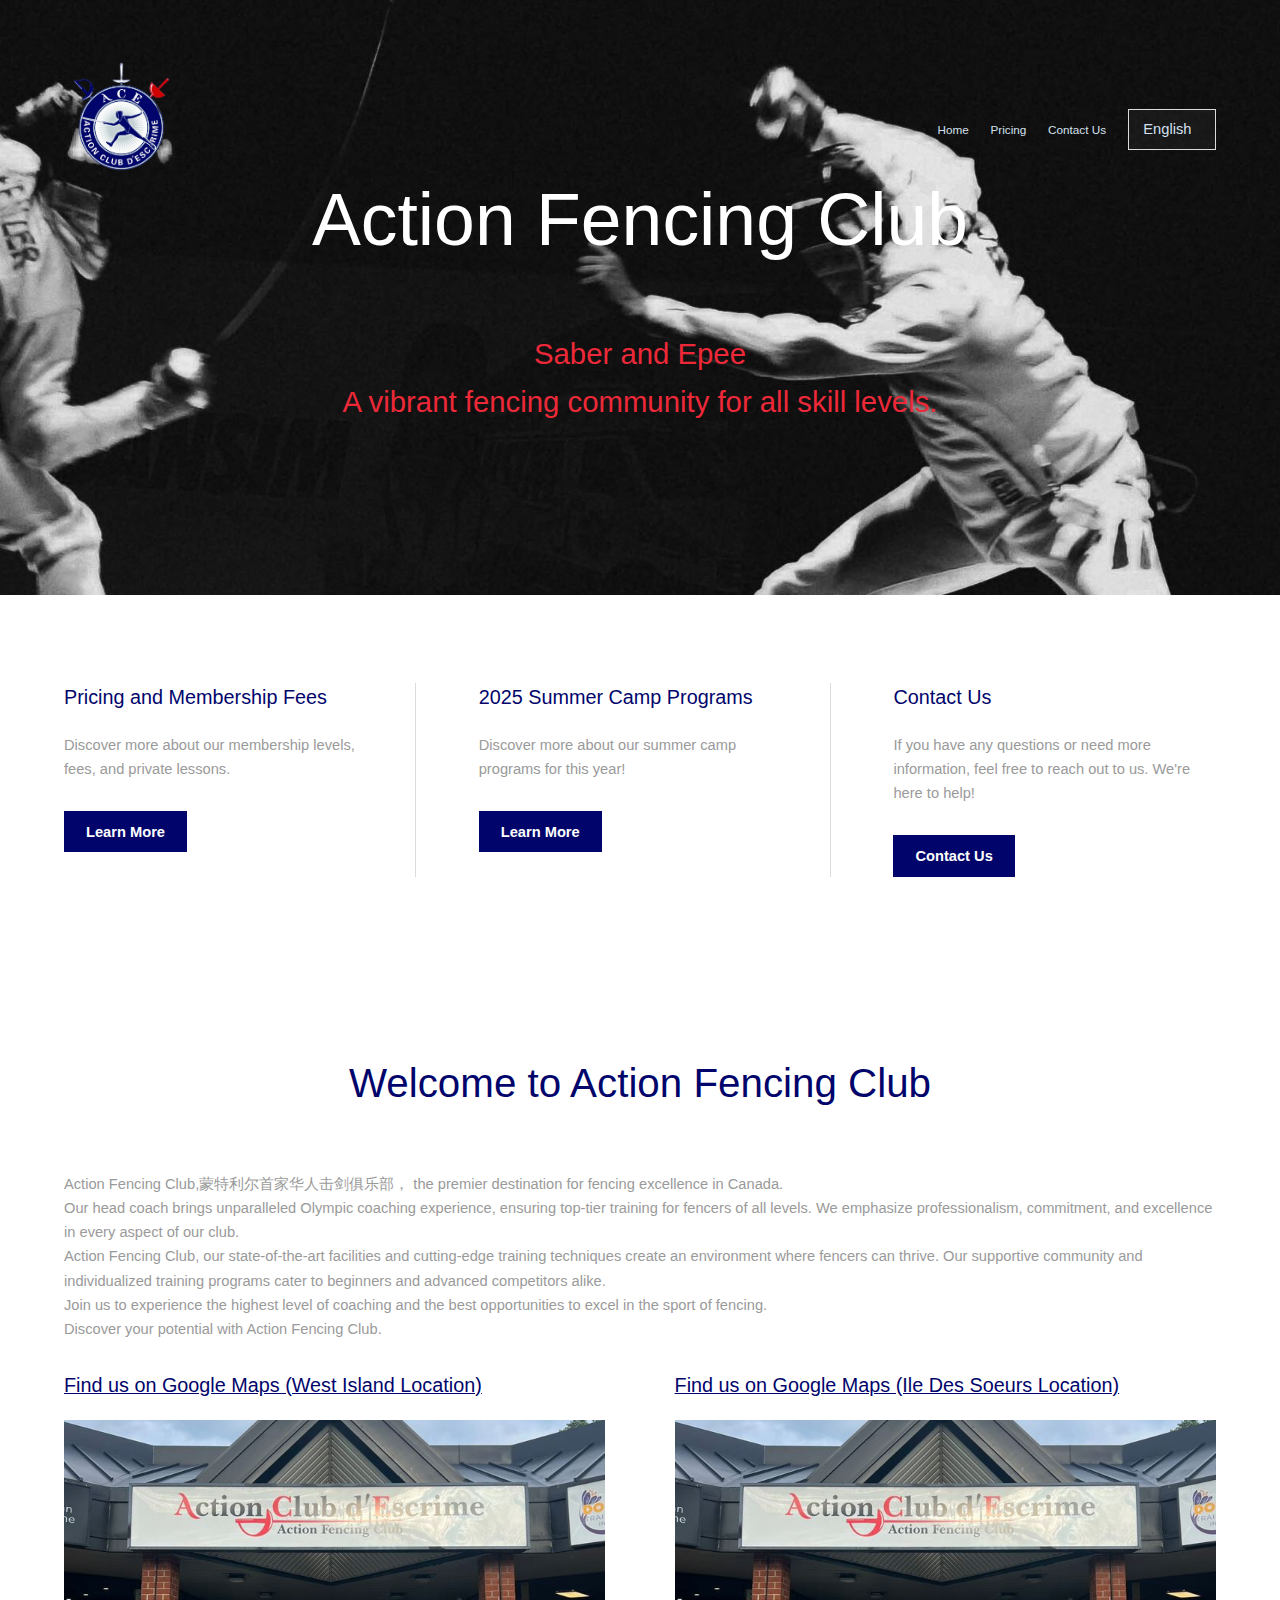
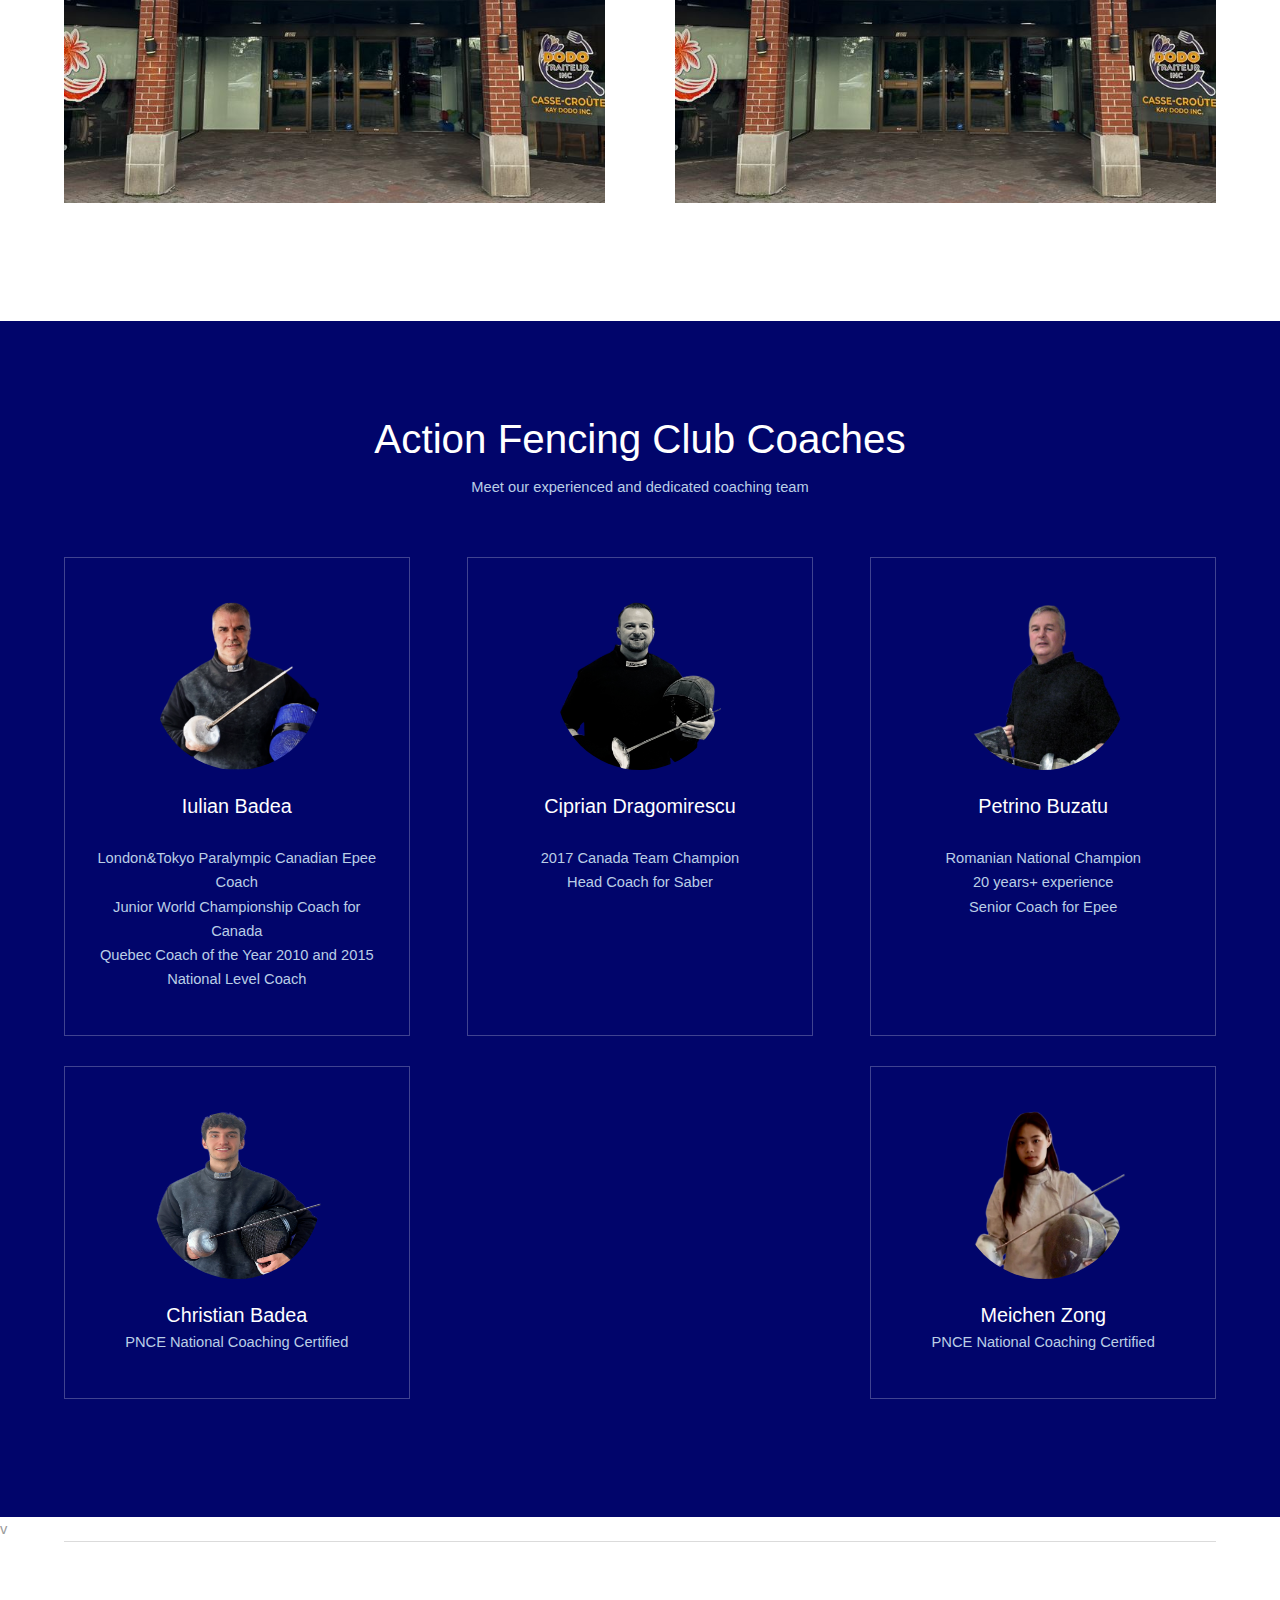
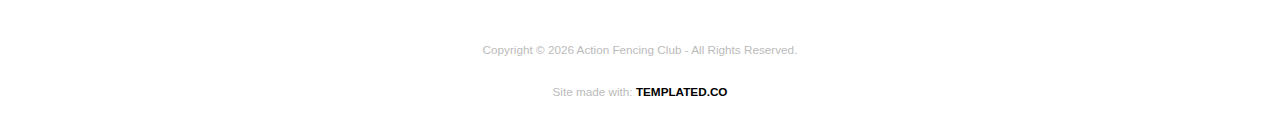
<file: index.html>
<!DOCTYPE HTML>
<!--
	Theory by TEMPLATED
	templated.co @templatedco
	Released for free under the Creative Commons Attribution 3.0 license (templated.co/license)
-->
<html>

<head>
	<title data-translate="title"></title>
	<meta charset="utf-8">
	<meta name="robots" content="index, follow, max-image-preview:large, max-snippet:-1, max-video-preview:-1">
	<meta name="viewport" content="width=device-width, initial-scale=1">
	<link rel="stylesheet" href="assets/css/main.css">
	<link rel="icon" href="favicon.ico">

</head>

<body>

	<!-- Header -->
	<header id="header">

		<div class="inner">
			<a href=""><img src="images/logo1.png" alt="Logo" class="logo"></a>
			<nav id="nav">

				<a href="">Home</a>
				<a href="pricing">Pricing</a>
				<a href="contactus">Contact Us</a>
				<a>

					<select class="language-selector">

						<option value="en-US">English</option>
						<option value="fr-CA">Français</option>
						<option value="zh-CN">中文</option>
					</select>

				</a>
			</nav><a href="#navPanel" class="navPanelToggle"><span class="fa fa-bars"></span></a>
		</div>

	</header><!-- Banner -->
	<section id="banner">
		<h1 data-translate="title"></h1>
		<p>Saber and Epee <br>A vibrant fencing community for all skill levels. </p>

	</section><!-- One -->
	<section id="one" class="wrapper">
		<div class="inner">
			<div class="flex flex-3">
				<article>
					<header>
						<h3>Pricing and Membership Fees</h3>
					</header>
					<p>Discover more about our membership levels, fees, and private lessons.</p>
					<footer><a href="/pricing" class="button special">Learn More</a>
					</footer>
				</article>
				<article>
					<header>
						<h3>2025 Summer Camp Programs</h3>
					</header>
					<p>Discover more about our summer camp programs for this year!</p>
					<footer><a href="/camp" class="button special">Learn More</a>
					</footer>
				</article>
				<article>
					<header>
						<h3>Contact Us</h3>
					</header>
					<p>If you have any questions or need more information, feel free to reach out to us. We're here to
						help!</p>
					<footer><a href="contactus" class="button special">Contact Us</a>
					</footer>
				</article>
			</div>
		</div>
	</section><!-- Two -->
	<section id="two" class="wrapper">

		<div class="inner">
			<header class="align-center">
				<h2>Welcome to Action Fencing Club</h2>

			</header>
			<p> Action Fencing Club,蒙特利尔首家华人击剑俱乐部， the premier destination for fencing excellence in Canada.<br> Our head coach
				brings unparalleled Olympic coaching experience, ensuring top-tier training for
				fencers of all levels. We emphasize professionalism, commitment, and excellence in every aspect of our
				club.<br> Action Fencing Club, our state-of-the-art facilities and cutting-edge training techniques
				create an environment where fencers can thrive. Our supportive community and individualized training
				programs cater to beginners and advanced competitors alike.<br> Join us to experience the highest level
				of coaching and the best opportunities to excel in the sport of fencing. <br>Discover your potential
				with Action Fencing Club.</p>
			<div class="flex flex-2">
				<article>
					<header>
						<a href="https://www.google.com/maps/place/Action+Fencing+Club/@45.5083341,-73.8228434,17z/data=!3m1!4b1!4m6!3m5!1s0x4cc93b4fd895ac29:0xa3fde9d59cdadbe!8m2!3d45.5083341!4d-73.8202685!16s%2Fg%2F11w1kdr1mj?entry=ttu"
							target="_blank">
							<h3>Find us on Google Maps (West Island Location)</h3>
						</a>
					</header>
					<div class="image fit">
						<img src="images/pic02.jpg" alt="picture of outside of the club" width="576" height="196">
					</div>
				</article>
				<article>
					<header>
						<a href="https://www.google.com/maps/place/Elgar+Community+Centre/@45.4570714,-73.5577149,15z/data=!3m1!4b1!4m6!3m5!1s0x4cc9101431a7bfe5:0x5ab4d639e81e845f!8m2!3d45.4570719!4d-73.5474366!16s%2Fg%2F1pt__87h8?authuser=0&entry=ttu&g_ep=EgoyMDI0MDkxMS4wIKXMDSoASAFQAw%3D%3D"
							target="_blank">
							<h3>Find us on Google Maps (Ile Des Soeurs Location)</h3>
						</a>
					</header>
					<div class="image fit">
						<img src="images/pic02.jpg" alt="picture of outside of the club" width="576" height="196">
					</div>
				</article>
			</div>


		</div>
	</section>

	</section><!-- Three -->
	<section id="three" class="wrapper style1 special">
		<div class="inner">
			<header>
				<h2>Action Fencing Club Coaches</h2>
				<p>Meet our experienced and dedicated coaching team</p>
			</header>
			<div class="flex flex-4">
				<div class="box person">
					<div class="image round">
						<img src="images/pic03.PNG" alt="Coach 1" width="168" height="168">
					</div>
					<h3>Iulian Badea</h3>
					<p><br>London&Tokyo Paralympic Canadian Epee Coach<br>
						Junior World Championship Coach for Canada<br>Quebec Coach of the Year 2010 and 2015<br>National Level Coach
					</p>
				</div>
				<div class="box person">
					<div class="image round">
						<img src="images/pic04.PNG" alt="Coach 2" width="168" height="168">
					</div>
					<h3>Ciprian Dragomirescu</h3>
					<p><br>2017 Canada Team Champion<br>
						Head Coach for Saber</p>
				</div>
				<div class="box person">
					<div class="image round">
						<img src="images/pic05.PNG" alt="Coach 3" width="168" height="168">
					</div>
					<h3>Petrino Buzatu</h3>
					<p><br>Romanian National Champion<br>
						20 years+ experience <br>
						Senior Coach for Epee</p>
				</div>
				<div class="box person">
					<div class="image round">
						<img src="images/pic06.PNG" alt="Coach 5" width="168" height="168">
					</div>
					<h3>Christian Badea</h3>
					<p>PNCE National Coaching Certified</p>
				</div>
				
				<div class="box person">
					<div class="image round">
						<img src="images/pic08.PNG" alt="Coach 7" width="168" height="168">
					</div>
					<h3>Meichen Zong</h3>
					<p>PNCE National Coaching Certified</p>
				</div>
			</div>
		</div>
	</section>
	v<!-- Footer -->
	<footer id="footer">
		<div class="inner">
			<div class="flex">
				<ul class="icons">
					<li><a href="#" class="icon fa-facebook"><span class="label">Facebook</span></a></li>
					<li><a href="#" class="icon fa-twitter"><span class="label">Twitter</span></a></li>
					<li><a href="#" class="icon fa-linkedin"><span class="label">linkedIn</span></a></li>
					<li><a href="#" class="icon fa-pinterest-p"><span class="label">Pinterest</span></a></li>
					<li><a href="#" class="icon fa-vimeo"><span class="label">Vimeo</span></a></li>
				</ul>
			</div>
		</div>
	</footer>
	<div class="copyright">
		<p>Copyright © <span id="year"></span> Action Fencing Club - All Rights Reserved.</p>
		<script>
			document.getElementById("year").textContent = new Date().getFullYear();
		</script>
		Site made with: <a href="https://templated.co/">TEMPLATED.CO</a>
	</div>

	<!-- Scripts -->
	<script src="assets/js/jquery.min.js"></script>
	<script src="assets/js/skel.min.js"></script>
	<script src="assets/js/util.js"></script>
	<script src="assets/js/main.js"></script>
	<script src="assets/js/lang.js"></script>
</body>

</html>
</file>
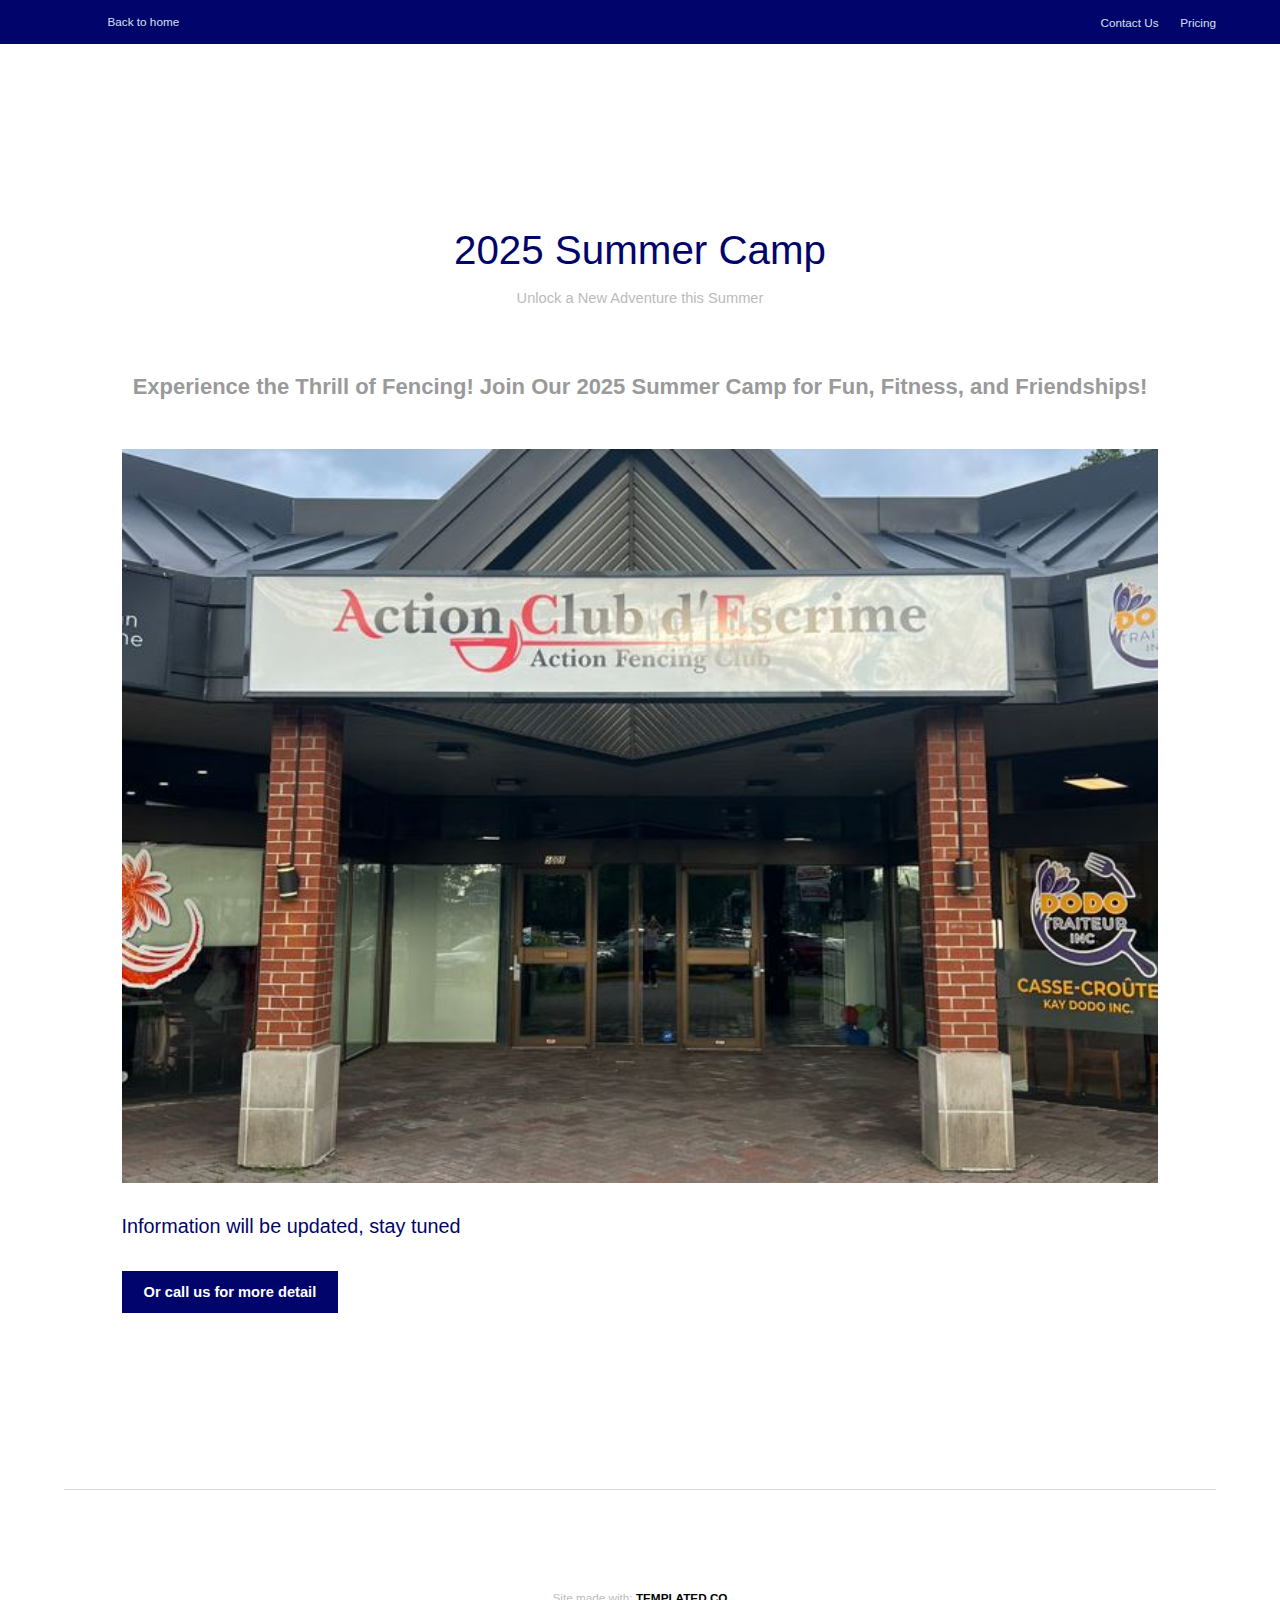
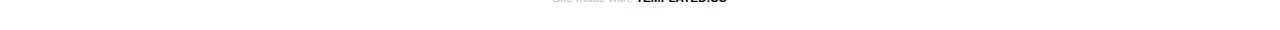
<file: camp.html>
<!DOCTYPE HTML>
<!--
	Theory by TEMPLATED
	templated.co @templatedco
	Released for free under the Creative Commons Attribution 3.0 license (templated.co/license)
-->
<html>

<head>
    <title>Summer Camp Information</title>
    <meta charset="utf-8">
    <meta name="robots" content="index, follow, max-image-preview:large, max-snippet:-1, max-video-preview:-1">
    <meta name="viewport" content="width=device-width, initial-scale=1">
    <link rel="stylesheet" href="assets/css/main.css">
</head>

<body class="subpage">

    <!-- Header -->
    <header id="header">
        <div class="inner">
            <a href="index.html" class="logo">Back to home</a>
            <nav id="nav">
                <a href="contactus.html">Contact Us</a>
                <a href="pricing.html">Pricing</a>
            </nav><a href="#navPanel" class="navPanelToggle"><span class="fa fa-bars"></span></a>
        </div>
    </header><!-- Main -->
    <section id="main" class="wrapper">
        <div class="inner">
            <section id="three" class="wrapper">
                <div class="inner">
                    <header class="align-center">
                        <h2>2025 Summer Camp</h2>
                        <p>Unlock a New Adventure this Summer </p>
                    </header>
                    <div class="centered-text">
                        <p>Experience the Thrill of Fencing! Join Our 2025 Summer Camp for Fun, Fitness, and Friendships!</p>
                    </div>
                    <article>
                        <div class="image fit">
                            <img src="images/pic02.jpg" alt="Pic 02" width="576" height="196">
                        </div>
                        <header>
                            <h3>Information will be updated, stay tuned</h3>
                        </header>
                        <p></p>
                        <footer><a href="/contactus" class="button special">Or call us for more detail</a>
                        </footer>
                    </article>

                </div>
            </section>
        </div>
    </section><!-- Footer -->
    <footer id="footer">
        <div class="inner">
            <div class="flex">
                <ul class="icons">
                    <li><a href="#" class="icon fa-facebook"><span class="label">Facebook</span></a></li>
                    <li><a href="#" class="icon fa-twitter"><span class="label">Twitter</span></a></li>
                    <li><a href="#" class="icon fa-linkedin"><span class="label">linkedIn</span></a></li>
                    <li><a href="#" class="icon fa-pinterest-p"><span class="label">Pinterest</span></a></li>
                    <li><a href="#" class="icon fa-vimeo"><span class="label">Vimeo</span></a></li>
                </ul>
            </div>
        </div>
    </footer>
    <div class="copyright">
        Site made with: <a href="https://templated.co/">TEMPLATED.CO</a>
    </div>

    <!-- Scripts -->
    <script src="assets/js/jquery.min.js"></script>
    <script src="assets/js/skel.min.js"></script>
    <script src="assets/js/util.js"></script>
    <script src="assets/js/main.js"></script>
</body>

</html>
</file>
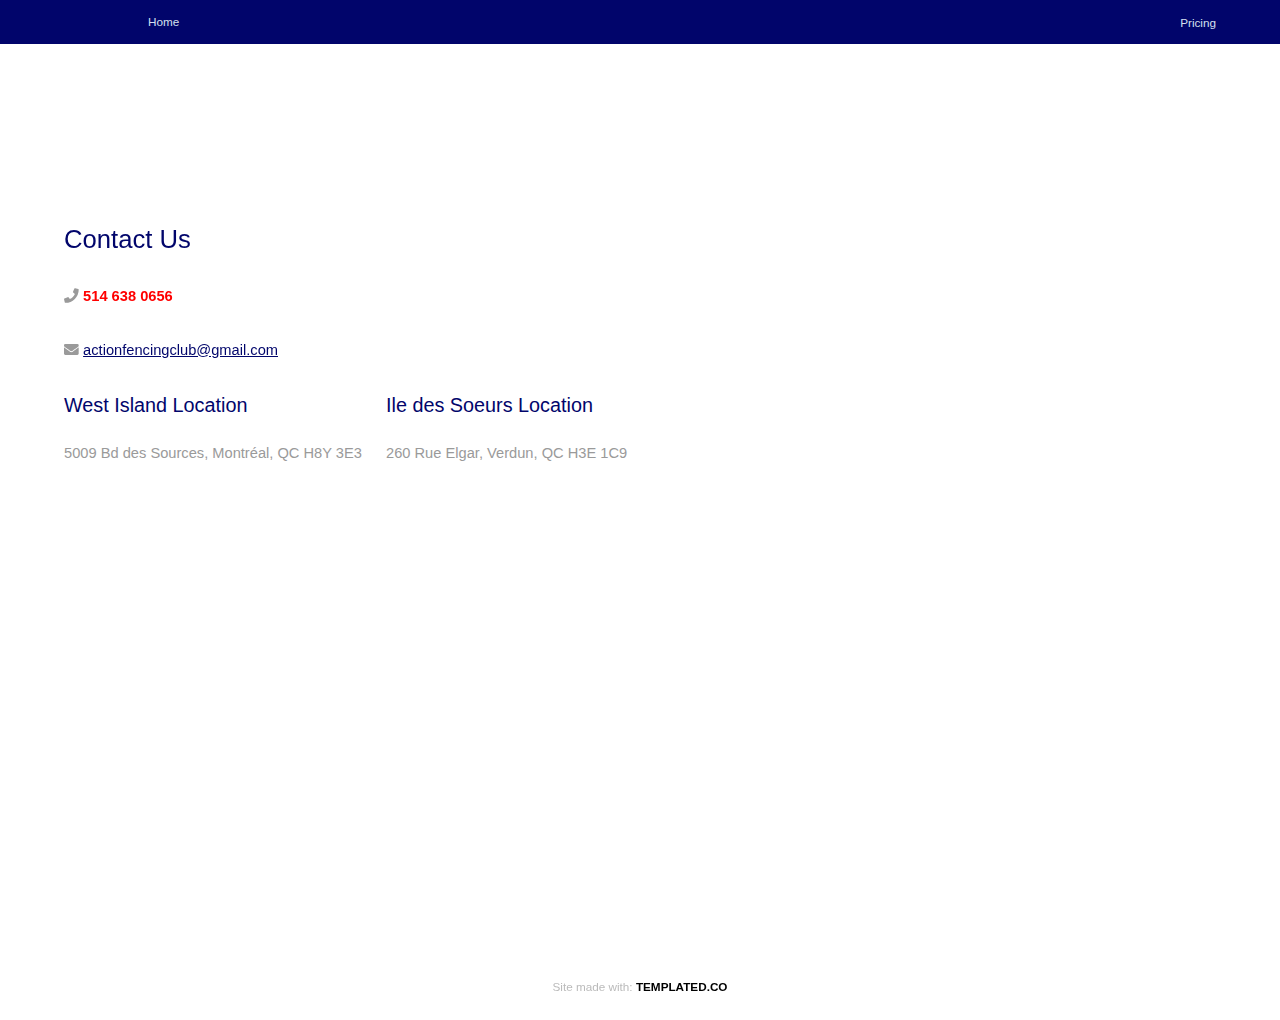
<file: contactus.html>
<!DOCTYPE HTML>
<!--
	Theory by TEMPLATED
	templated.co @templatedco
	Released for free under the Creative Commons Attribution 3.0 license (templated.co/license)
-->
<html>

<head>
    <title>Contact US</title>
    <meta charset="utf-8">
    <meta name="robots" content="index, follow, max-image-preview:large, max-snippet:-1, max-video-preview:-1">
    <meta name="viewport" content="width=device-width, initial-scale=1">
    <link rel="stylesheet" href="assets/css/main.css">
    <link rel="stylesheet" href="https://cdnjs.cloudflare.com/ajax/libs/font-awesome/5.15.3/css/all.min.css">
</head>

<body class="subpage">

    <!-- Header -->
    <header id="header">
        <div class="inner">
            <a href="index.html" class="logo">Home</a>
            <nav id="nav">
                <a href="/pricing">Pricing</a>
            </nav><a href="#navPanel" class="navPanelToggle"><span class="fa fa-bars"></span></a>
        </div>
    </header><!-- Main -->
    <section id="main" class="wrapper">
        <div class="inner">
            
            <section id="three" class="wrapper">
                <h2 id="content" >Contact Us</h2>
                <div class="contact-info"></div>
<p><i class="fas fa-phone"></i> <strong style="color: red;">514 638 0656</strong></p>
                    <p><i class="fas fa-envelope"></i> <a href="mailto:actionfencingclub@gmail.com">actionfencingclub@gmail.com</a></p>
                
                    <div class="row">
                        <div class="location">
                            <h3>West Island Location</h3>
                            <p>5009 Bd des Sources, Montréal, QC H8Y 3E3</p>
                            <div class="map-container">
                                <iframe src="https://www.google.com/maps/embed?pb=!1m18!1m12!1m3!1d2795.5518566793584!2d-73.82284882326612!3d45.50833406286741!2m3!1f0!2f0!3f0!3m2!1i1024!2i768!4f13.1!3m3!1m2!1s0x4cc93b4fd895ac29%3A0xa3fde9d59cdadbe!2sACE%20%E5%87%BB%E5%89%91%E4%BF%B1%E4%B9%90%E9%83%A8!5e0!3m2!1szh-CN!2sca!4v1710270144621!5m2!1szh-CN!2sca" width="100%" height="300" style="border:0;" allowfullscreen="" loading="lazy" referrerpolicy="no-referrer-when-downgrade"></iframe>
                            </div>
                        </div>
                        
                        <div class="location">
                            <h3>Ile des Soeurs Location</h3>
                            <p>260 Rue Elgar, Verdun, QC H3E 1C9</p>
                            <div class="map-container">
                                <iframe src="https://www.google.com/maps/embed?pb=!1m18!1m12!1m3!1d11188.293077025037!2d-73.55771490000001!3d45.45707185!2m3!1f0!2f0!3f0!3m2!1i1024!2i768!4f13.1!3m3!1m2!1s0x4cc9101431a7bfe5%3A0x5ab4d639e81e845f!2sElgar%20Community%20Centre!5e0!3m2!1szh-CN!2sca!4v1710270800961!5m2!1szh-CN!2sca" width="100%" height="300" style="border:0;" allowfullscreen="" loading="lazy" referrerpolicy="no-referrer-when-downgrade"></iframe>
                            </div>
                        </div>
                    </div>
                    
            
                </div>
                
        </section>
    </div>
</section>
</div>
</section><!-- Footer -->
    
    <div class="copyright">
        Site made with: <a href="https://templated.co/">TEMPLATED.CO</a>
    </div>

    <!-- Scripts -->
    <script src="assets/js/jquery.min.js"></script>
    <script src="assets/js/skel.min.js"></script>
    <script src="assets/js/util.js"></script>
    <script src="assets/js/main.js"></script>
</body>

</html>
</file>
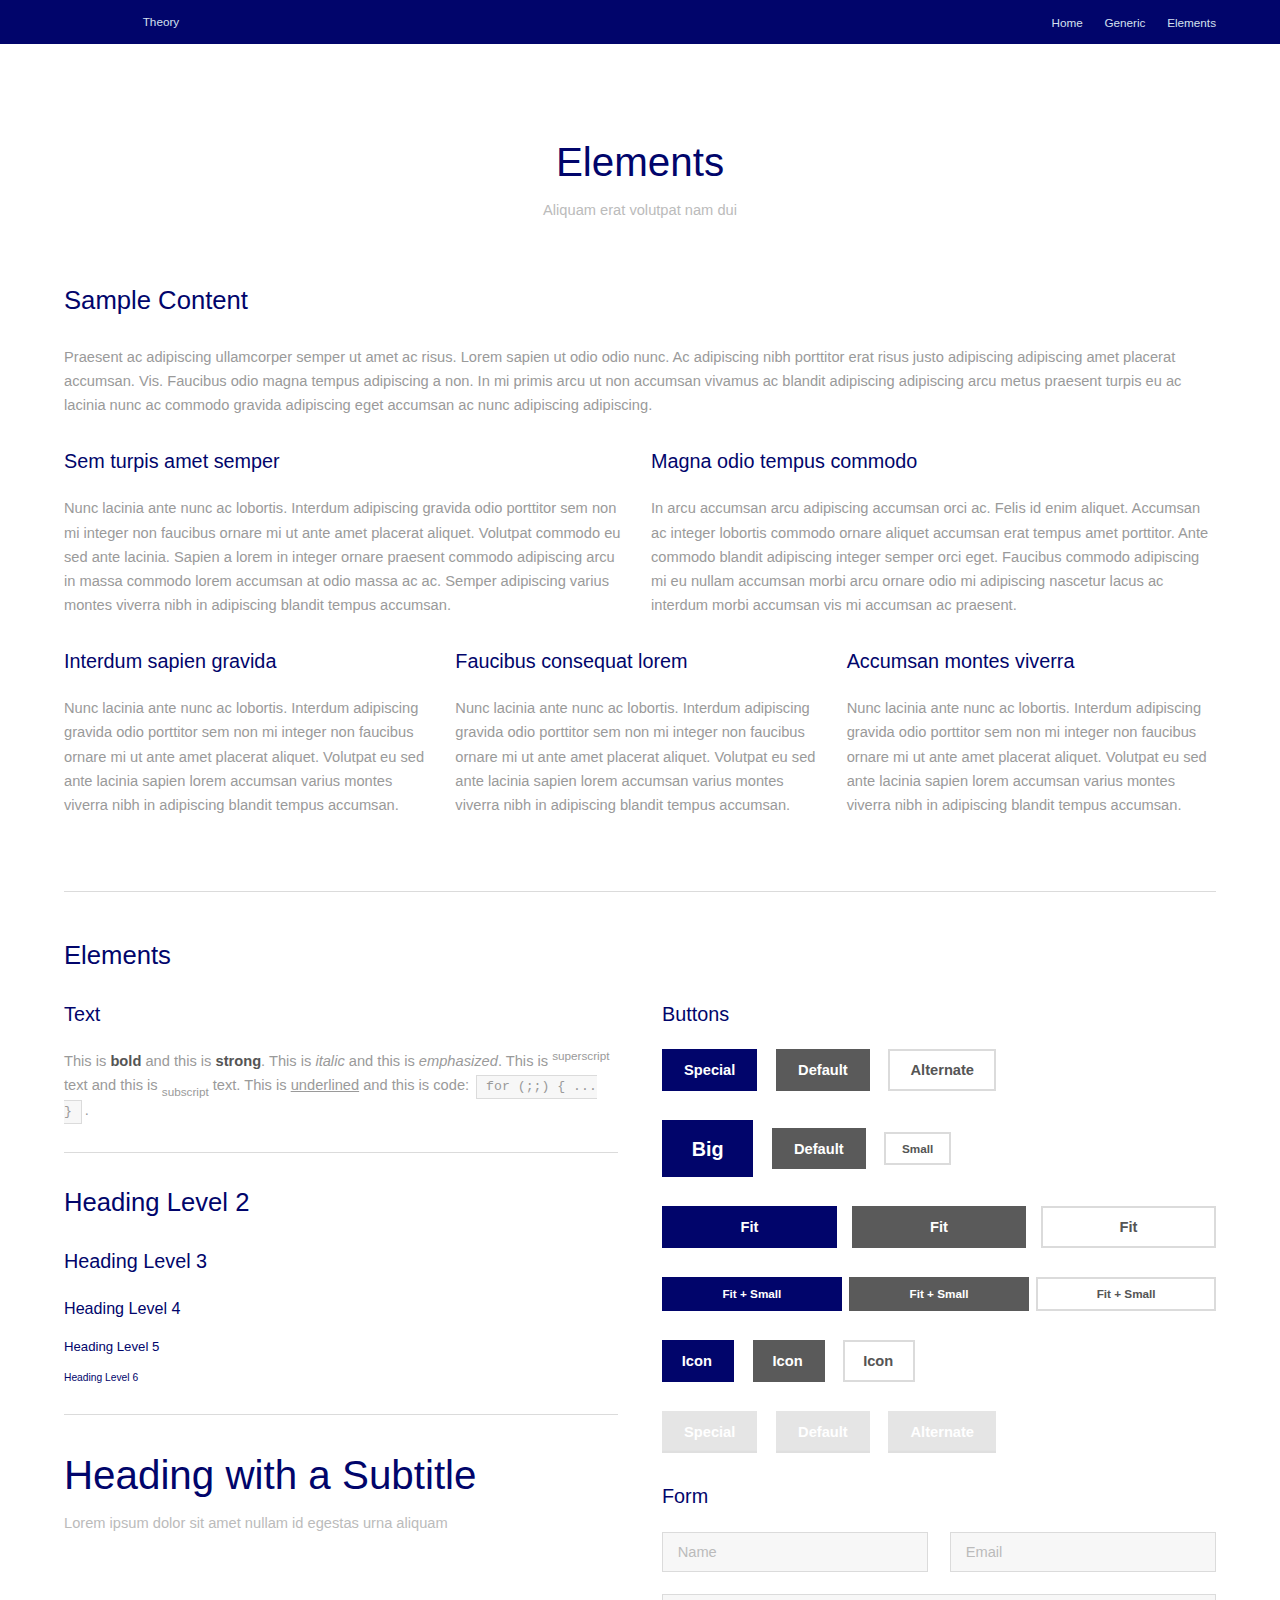
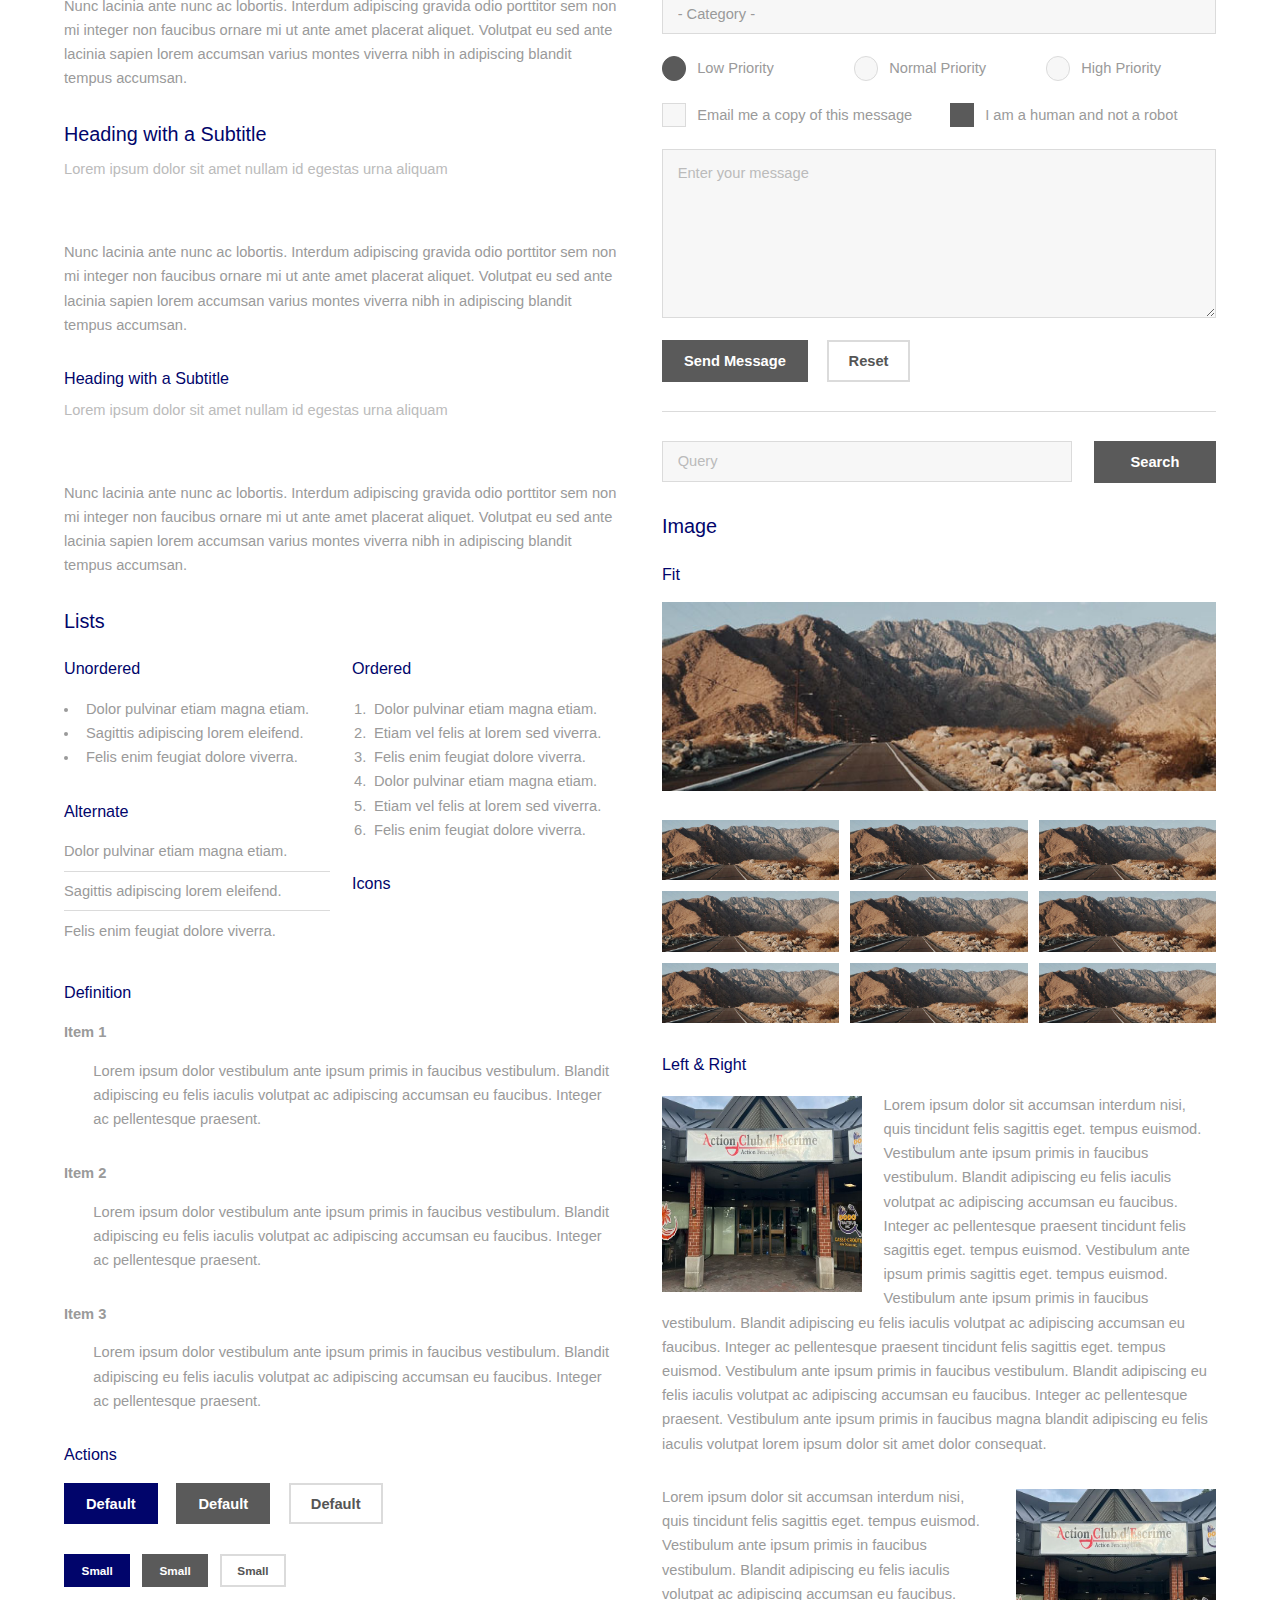
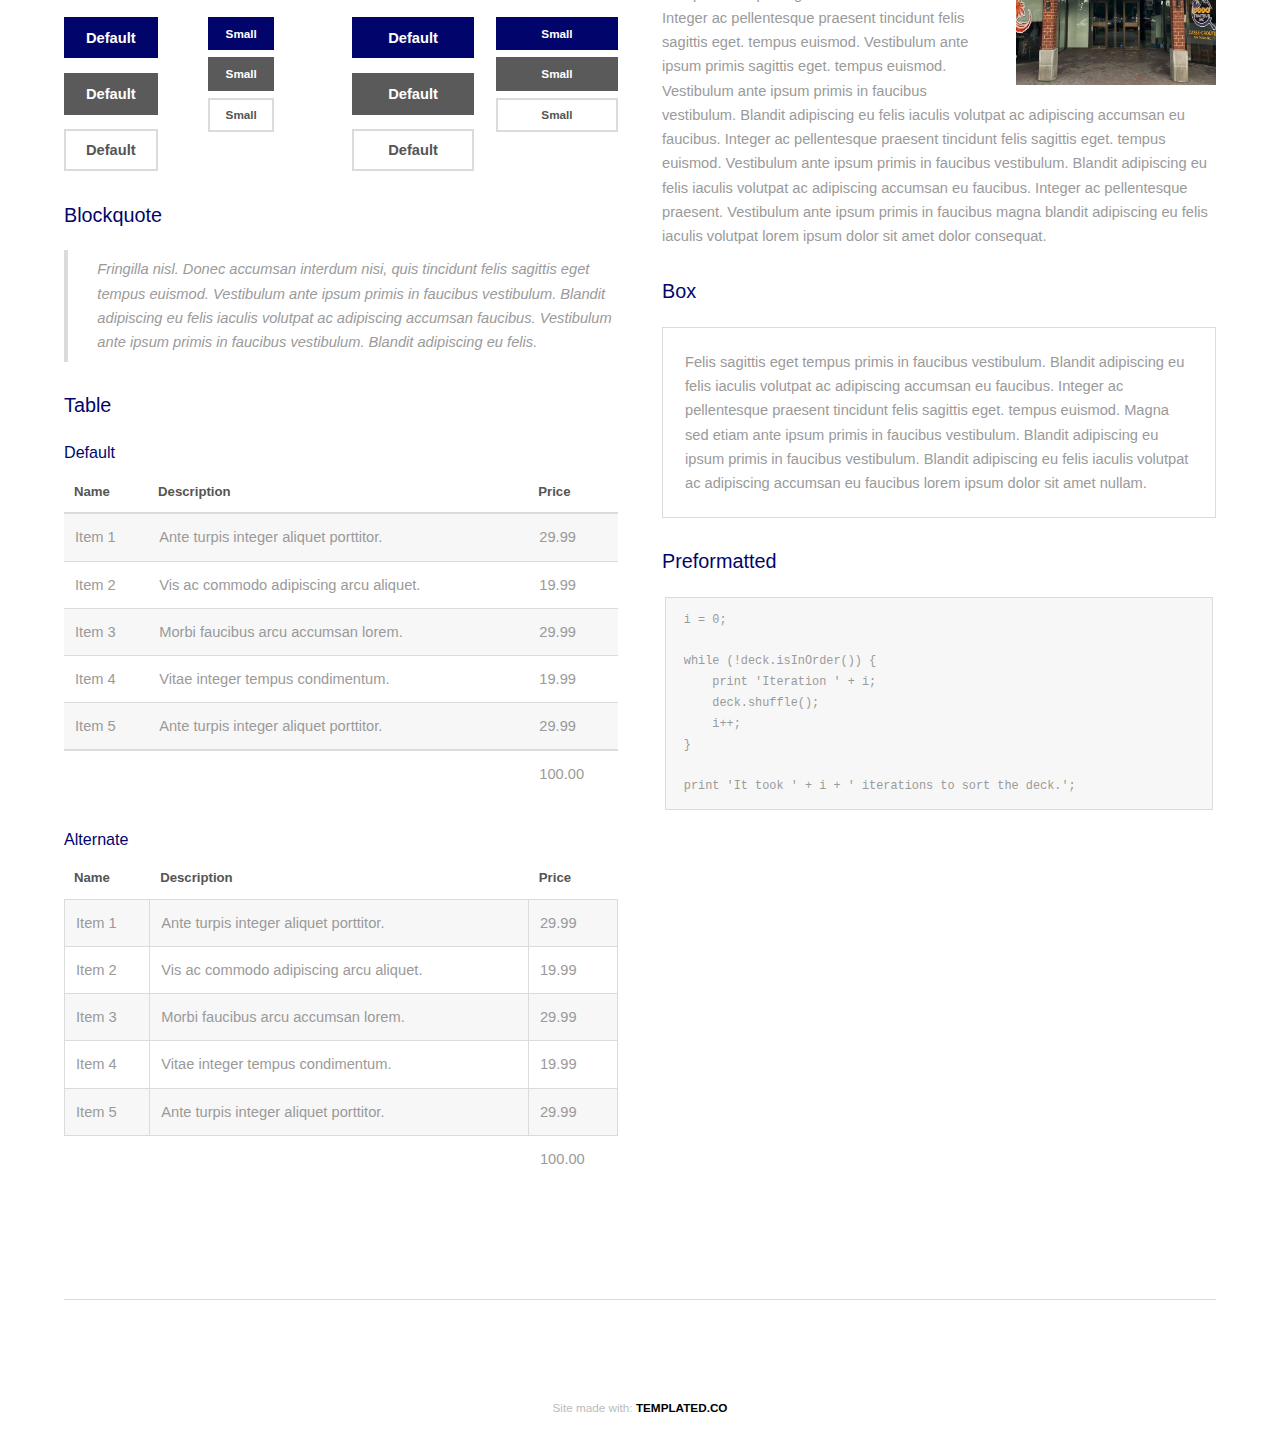
<file: elements.html>
<!DOCTYPE HTML>
<!--
	Theory by TEMPLATED
	templated.co @templatedco
	Released for free under the Creative Commons Attribution 3.0 license (templated.co/license)
-->
<html>

<head>
	<title>Elements - Theory by TEMPLATED</title>
	<meta charset="utf-8">
	<meta name="robots" content="index, follow, max-image-preview:large, max-snippet:-1, max-video-preview:-1">
	<meta name="viewport" content="width=device-width, initial-scale=1">
	<link rel="stylesheet" href="assets/css/main.css">
</head>

<body class="subpage">

	<!-- Header -->
	<header id="header">
		<div class="inner">
			<a href="index.html" class="logo">Theory</a>
			<nav id="nav"><a href="index.html">Home</a>
				<a href="generic.html">Generic</a>
				<a href="elements.html">Elements</a>
			</nav><a href="#navPanel" class="navPanelToggle"><span class="fa fa-bars"></span></a>
		</div>
	</header><!-- Main -->
	<section id="main" class="wrapper">
		<div class="inner">
			<header class="align-center">
				<h2>Elements</h2>
				<p>Aliquam erat volutpat nam dui </p>
			</header><!-- Content -->
			<h2 id="content">Sample Content</h2>
			<p>Praesent ac adipiscing ullamcorper semper ut amet ac risus. Lorem sapien ut odio odio nunc. Ac adipiscing
				nibh porttitor erat risus justo adipiscing adipiscing amet placerat accumsan. Vis. Faucibus odio magna
				tempus adipiscing a non. In mi primis arcu ut non accumsan vivamus ac blandit adipiscing adipiscing arcu
				metus praesent turpis eu ac lacinia nunc ac commodo gravida adipiscing eget accumsan ac nunc adipiscing
				adipiscing.</p>
			<div class="row">
				<div class="6u 12u$(small)">
					<h3>Sem turpis amet semper</h3>
					<p>Nunc lacinia ante nunc ac lobortis. Interdum adipiscing gravida odio porttitor sem non mi integer
						non faucibus ornare mi ut ante amet placerat aliquet. Volutpat commodo eu sed ante lacinia.
						Sapien a lorem in integer ornare praesent commodo adipiscing arcu in massa commodo lorem
						accumsan at odio massa ac ac. Semper adipiscing varius montes viverra nibh in adipiscing blandit
						tempus accumsan.</p>
				</div>
				<div class="6u$ 12u$(small)">
					<h3>Magna odio tempus commodo</h3>
					<p>In arcu accumsan arcu adipiscing accumsan orci ac. Felis id enim aliquet. Accumsan ac integer
						lobortis commodo ornare aliquet accumsan erat tempus amet porttitor. Ante commodo blandit
						adipiscing integer semper orci eget. Faucibus commodo adipiscing mi eu nullam accumsan morbi
						arcu ornare odio mi adipiscing nascetur lacus ac interdum morbi accumsan vis mi accumsan ac
						praesent.</p>
				</div>
				<!-- Break -->
				<div class="4u 12u$(medium)">
					<h3>Interdum sapien gravida</h3>
					<p>Nunc lacinia ante nunc ac lobortis. Interdum adipiscing gravida odio porttitor sem non mi integer
						non faucibus ornare mi ut ante amet placerat aliquet. Volutpat eu sed ante lacinia sapien lorem
						accumsan varius montes viverra nibh in adipiscing blandit tempus accumsan.</p>
				</div>
				<div class="4u 12u$(medium)">
					<h3>Faucibus consequat lorem</h3>
					<p>Nunc lacinia ante nunc ac lobortis. Interdum adipiscing gravida odio porttitor sem non mi integer
						non faucibus ornare mi ut ante amet placerat aliquet. Volutpat eu sed ante lacinia sapien lorem
						accumsan varius montes viverra nibh in adipiscing blandit tempus accumsan.</p>
				</div>
				<div class="4u$ 12u$(medium)">
					<h3>Accumsan montes viverra</h3>
					<p>Nunc lacinia ante nunc ac lobortis. Interdum adipiscing gravida odio porttitor sem non mi integer
						non faucibus ornare mi ut ante amet placerat aliquet. Volutpat eu sed ante lacinia sapien lorem
						accumsan varius montes viverra nibh in adipiscing blandit tempus accumsan.</p>
				</div>
			</div>

			<hr class="major"><!-- Elements -->
			<h2 id="elements">Elements</h2>
			<div class="row 200%">
				<div class="6u 12u$(medium)">

					<!-- Text stuff -->
					<h3>Text</h3>
					<p>This is <b>bold</b> and this is <strong>strong</strong>. This is <i>italic</i> and this is
						<em>emphasized</em>.
						This is <sup>superscript</sup> text and this is <sub>subscript</sub> text.
						This is <u>underlined</u> and this is code: <code>for (;;) { ... }</code>.</p>
					<hr>
					<h2>Heading Level 2</h2>
					<h3>Heading Level 3</h3>
					<h4>Heading Level 4</h4>
					<h5>Heading Level 5</h5>
					<h6>Heading Level 6</h6>
					<hr>
					<header>
						<h2>Heading with a Subtitle</h2>
						<p>Lorem ipsum dolor sit amet nullam id egestas urna aliquam</p>
					</header>
					<p>Nunc lacinia ante nunc ac lobortis. Interdum adipiscing gravida odio porttitor sem non mi integer
						non faucibus ornare mi ut ante amet placerat aliquet. Volutpat eu sed ante lacinia sapien lorem
						accumsan varius montes viverra nibh in adipiscing blandit tempus accumsan.</p>
					<header>
						<h3>Heading with a Subtitle</h3>
						<p>Lorem ipsum dolor sit amet nullam id egestas urna aliquam</p>
					</header>
					<p>Nunc lacinia ante nunc ac lobortis. Interdum adipiscing gravida odio porttitor sem non mi integer
						non faucibus ornare mi ut ante amet placerat aliquet. Volutpat eu sed ante lacinia sapien lorem
						accumsan varius montes viverra nibh in adipiscing blandit tempus accumsan.</p>
					<header>
						<h4>Heading with a Subtitle</h4>
						<p>Lorem ipsum dolor sit amet nullam id egestas urna aliquam</p>
					</header>
					<p>Nunc lacinia ante nunc ac lobortis. Interdum adipiscing gravida odio porttitor sem non mi integer
						non faucibus ornare mi ut ante amet placerat aliquet. Volutpat eu sed ante lacinia sapien lorem
						accumsan varius montes viverra nibh in adipiscing blandit tempus accumsan.</p>

					<!-- Lists -->
					<h3>Lists</h3>
					<div class="row">
						<div class="6u 12u$(small)">

							<h4>Unordered</h4>
							<ul>
								<li>Dolor pulvinar etiam magna etiam.</li>
								<li>Sagittis adipiscing lorem eleifend.</li>
								<li>Felis enim feugiat dolore viverra.</li>
							</ul>
							<h4>Alternate</h4>
							<ul class="alt">
								<li>Dolor pulvinar etiam magna etiam.</li>
								<li>Sagittis adipiscing lorem eleifend.</li>
								<li>Felis enim feugiat dolore viverra.</li>
							</ul>
						</div>
						<div class="6u$ 12u$(small)">

							<h4>Ordered</h4>
							<ol>
								<li>Dolor pulvinar etiam magna etiam.</li>
								<li>Etiam vel felis at lorem sed viverra.</li>
								<li>Felis enim feugiat dolore viverra.</li>
								<li>Dolor pulvinar etiam magna etiam.</li>
								<li>Etiam vel felis at lorem sed viverra.</li>
								<li>Felis enim feugiat dolore viverra.</li>
							</ol>
							<h4>Icons</h4>
							<ul class="icons">
								<li><a href="#" class="icon fa-twitter"><span class="label">Twitter</span></a></li>
								<li><a href="#" class="icon fa-facebook"><span class="label">Facebook</span></a></li>
								<li><a href="#" class="icon fa-instagram"><span class="label">Instagram</span></a></li>
								<li><a href="#" class="icon fa-github"><span class="label">Github</span></a></li>
								<li><a href="#" class="icon fa-dribbble"><span class="label">Dribbble</span></a></li>
								<li><a href="#" class="icon fa-tumblr"><span class="label">Tumblr</span></a></li>
							</ul>
						</div>
					</div>
					<h4>Definition</h4>
					<dl>
						<dt>Item 1</dt>
						<dd>
							<p>Lorem ipsum dolor vestibulum ante ipsum primis in faucibus vestibulum. Blandit adipiscing
								eu felis iaculis volutpat ac adipiscing accumsan eu faucibus. Integer ac pellentesque
								praesent.</p>
						</dd>
						<dt>Item 2</dt>
						<dd>
							<p>Lorem ipsum dolor vestibulum ante ipsum primis in faucibus vestibulum. Blandit adipiscing
								eu felis iaculis volutpat ac adipiscing accumsan eu faucibus. Integer ac pellentesque
								praesent.</p>
						</dd>
						<dt>Item 3</dt>
						<dd>
							<p>Lorem ipsum dolor vestibulum ante ipsum primis in faucibus vestibulum. Blandit adipiscing
								eu felis iaculis volutpat ac adipiscing accumsan eu faucibus. Integer ac pellentesque
								praesent.</p>
						</dd>
					</dl>
					<h4>Actions</h4>
					<ul class="actions">
						<li><a href="#" class="button special">Default</a></li>
						<li><a href="#" class="button">Default</a></li>
						<li><a href="#" class="button alt">Default</a></li>
					</ul>
					<ul class="actions small">
						<li><a href="#" class="button special small">Small</a></li>
						<li><a href="#" class="button small">Small</a></li>
						<li><a href="#" class="button alt small">Small</a></li>
					</ul>
					<div class="row">
						<div class="3u 12u$(small)">
							<ul class="actions vertical">
								<li><a href="#" class="button special">Default</a></li>
								<li><a href="#" class="button">Default</a></li>
								<li><a href="#" class="button alt">Default</a></li>
							</ul>
						</div>
						<div class="3u 12u$(small)">
							<ul class="actions vertical small">
								<li><a href="#" class="button special small">Small</a></li>
								<li><a href="#" class="button small">Small</a></li>
								<li><a href="#" class="button alt small">Small</a></li>
							</ul>
						</div>
						<div class="3u 12u$(small)">
							<ul class="actions vertical">
								<li><a href="#" class="button special fit">Default</a></li>
								<li><a href="#" class="button fit">Default</a></li>
								<li><a href="#" class="button alt fit">Default</a></li>
							</ul>
						</div>
						<div class="3u$ 12u$(small)">
							<ul class="actions vertical small">
								<li><a href="#" class="button special small fit">Small</a></li>
								<li><a href="#" class="button small fit">Small</a></li>
								<li><a href="#" class="button alt small fit">Small</a></li>
							</ul>
						</div>
					</div>

					<!-- Blockquote -->
					<h3>Blockquote</h3>
					<blockquote>Fringilla nisl. Donec accumsan interdum nisi, quis tincidunt felis sagittis eget tempus
						euismod. Vestibulum ante ipsum primis in faucibus vestibulum. Blandit adipiscing eu felis
						iaculis volutpat ac adipiscing accumsan faucibus. Vestibulum ante ipsum primis in faucibus
						vestibulum. Blandit adipiscing eu felis.</blockquote>

					<!-- Table -->
					<h3>Table</h3>

					<h4>Default</h4>
					<div class="table-wrapper">
						<table>
							<thead>
								<tr>
									<th>Name</th>
									<th>Description</th>
									<th>Price</th>
								</tr>
							</thead>
							<tbody>
								<tr>
									<td>Item 1</td>
									<td>Ante turpis integer aliquet porttitor.</td>
									<td>29.99</td>
								</tr>
								<tr>
									<td>Item 2</td>
									<td>Vis ac commodo adipiscing arcu aliquet.</td>
									<td>19.99</td>
								</tr>
								<tr>
									<td>Item 3</td>
									<td> Morbi faucibus arcu accumsan lorem.</td>
									<td>29.99</td>
								</tr>
								<tr>
									<td>Item 4</td>
									<td>Vitae integer tempus condimentum.</td>
									<td>19.99</td>
								</tr>
								<tr>
									<td>Item 5</td>
									<td>Ante turpis integer aliquet porttitor.</td>
									<td>29.99</td>
								</tr>
							</tbody>
							<tfoot>
								<tr>
									<td colspan="2"></td>
									<td>100.00</td>
								</tr>
							</tfoot>
						</table>
					</div>

					<h4>Alternate</h4>
					<div class="table-wrapper">
						<table class="alt">
							<thead>
								<tr>
									<th>Name</th>
									<th>Description</th>
									<th>Price</th>
								</tr>
							</thead>
							<tbody>
								<tr>
									<td>Item 1</td>
									<td>Ante turpis integer aliquet porttitor.</td>
									<td>29.99</td>
								</tr>
								<tr>
									<td>Item 2</td>
									<td>Vis ac commodo adipiscing arcu aliquet.</td>
									<td>19.99</td>
								</tr>
								<tr>
									<td>Item 3</td>
									<td> Morbi faucibus arcu accumsan lorem.</td>
									<td>29.99</td>
								</tr>
								<tr>
									<td>Item 4</td>
									<td>Vitae integer tempus condimentum.</td>
									<td>19.99</td>
								</tr>
								<tr>
									<td>Item 5</td>
									<td>Ante turpis integer aliquet porttitor.</td>
									<td>29.99</td>
								</tr>
							</tbody>
							<tfoot>
								<tr>
									<td colspan="2"></td>
									<td>100.00</td>
								</tr>
							</tfoot>
						</table>
					</div>

				</div>
				<div class="6u$ 12u$(medium)">

					<!-- Buttons -->
					<h3>Buttons</h3>
					<ul class="actions">
						<li><a href="#" class="button special">Special</a></li>
						<li><a href="#" class="button">Default</a></li>
						<li><a href="#" class="button alt">Alternate</a></li>
					</ul>
					<ul class="actions">
						<li><a href="#" class="button special big">Big</a></li>
						<li><a href="#" class="button">Default</a></li>
						<li><a href="#" class="button alt small">Small</a></li>
					</ul>
					<ul class="actions fit">
						<li><a href="#" class="button special fit">Fit</a></li>
						<li><a href="#" class="button fit">Fit</a></li>
						<li><a href="#" class="button alt fit">Fit</a></li>
					</ul>
					<ul class="actions fit small">
						<li><a href="#" class="button special fit small">Fit + Small</a></li>
						<li><a href="#" class="button fit small">Fit + Small</a></li>
						<li><a href="#" class="button alt fit small">Fit + Small</a></li>
					</ul>
					<ul class="actions">
						<li><a href="#" class="button special icon fa-search">Icon</a></li>
						<li><a href="#" class="button icon fa-download">Icon</a></li>
						<li><a href="#" class="button alt icon fa-check">Icon</a></li>
					</ul>
					<ul class="actions">
						<li><span class="button special disabled">Special</span></li>
						<li><span class="button disabled">Default</span></li>
						<li><span class="button alt disabled">Alternate</span></li>
					</ul><!-- Form -->
					<h3>Form</h3>

					<form method="post" action="#">
						<div class="row uniform">
							<div class="6u 12u$(xsmall)">
								<input type="text" name="name" id="name" value="" placeholder="Name">
							</div>
							<div class="6u$ 12u$(xsmall)">
								<input type="email" name="email" id="email" value="" placeholder="Email">
							</div>
							<!-- Break -->
							<div class="12u$">
								<div class="select-wrapper">
									<select name="category" id="category">
										<option value="">- Category -</option>
										<option value="1">Manufacturing</option>
										<option value="1">Shipping</option>
										<option value="1">Administration</option>
										<option value="1">Human Resources</option>
									</select>
								</div>
							</div>
							<!-- Break -->
							<div class="4u 12u$(small)">
								<input type="radio" id="priority-low" name="priority" checked><label
									for="priority-low">Low Priority</label>
							</div>
							<div class="4u 12u$(small)">
								<input type="radio" id="priority-normal" name="priority"><label
									for="priority-normal">Normal Priority</label>
							</div>
							<div class="4u$ 12u$(small)">
								<input type="radio" id="priority-high" name="priority"><label for="priority-high">High
									Priority</label>
							</div>
							<!-- Break -->
							<div class="6u 12u$(small)">
								<input type="checkbox" id="copy" name="copy"><label for="copy">Email me a copy of this
									message</label>
							</div>
							<div class="6u$ 12u$(small)">
								<input type="checkbox" id="human" name="human" checked><label for="human">I am a human
									and not a robot</label>
							</div>
							<!-- Break -->
							<div class="12u$">
								<textarea name="message" id="message" placeholder="Enter your message"
									rows="6"></textarea>
							</div>
							<!-- Break -->
							<div class="12u$">
								<ul class="actions">
									<li><input type="submit" value="Send Message"></li>
									<li><input type="reset" value="Reset" class="alt"></li>
								</ul>
							</div>
						</div>
					</form>

					<hr>
					<form method="post" action="#">
						<div class="row uniform">
							<div class="9u 12u$(small)">
								<input type="text" name="query" id="query" value="" placeholder="Query">
							</div>
							<div class="3u$ 12u$(small)">
								<input type="submit" value="Search" class="fit">
							</div>
						</div>
					</form>

					<!-- Image -->
					<h3>Image</h3>

					<h4>Fit</h4>
					<span class="image fit"><img src="images/pic01.jpg" alt="" width="576" height="196"></span>
					<div class="box alt">
						<div class="row 50% uniform">
							<div class="4u"><span class="image fit"><img src="images/pic01.jpg" alt="" width="576"
										height="196"></span></div>
							<div class="4u"><span class="image fit"><img src="images/pic01.jpg" alt="" width="576"
										height="196"></span></div>
							<div class="4u$"><span class="image fit"><img src="images/pic01.jpg" alt="" width="576"
										height="196"></span></div>
							<!-- Break -->
							<div class="4u"><span class="image fit"><img src="images/pic01.jpg" alt="" width="576"
										height="196"></span></div>
							<div class="4u"><span class="image fit"><img src="images/pic01.jpg" alt="" width="576"
										height="196"></span></div>
							<div class="4u$"><span class="image fit"><img src="images/pic01.jpg" alt="" width="576"
										height="196"></span></div>
							<!-- Break -->
							<div class="4u"><span class="image fit"><img src="images/pic01.jpg" alt="" width="576"
										height="196"></span></div>
							<div class="4u"><span class="image fit"><img src="images/pic01.jpg" alt="" width="576"
										height="196"></span></div>
							<div class="4u$"><span class="image fit"><img src="images/pic01.jpg" alt="" width="576"
										height="196"></span></div>
						</div>
					</div>

					<h4>Left &amp; Right</h4>
					<p><span class="image left"><img src="images/pic02.jpg" alt="" width="576" height="196"></span>Lorem
						ipsum dolor sit accumsan interdum nisi, quis tincidunt felis sagittis eget. tempus euismod.
						Vestibulum ante ipsum primis in faucibus vestibulum. Blandit adipiscing eu felis iaculis
						volutpat ac adipiscing accumsan eu faucibus. Integer ac pellentesque praesent tincidunt felis
						sagittis eget. tempus euismod. Vestibulum ante ipsum primis sagittis eget. tempus euismod.
						Vestibulum ante ipsum primis in faucibus vestibulum. Blandit adipiscing eu felis iaculis
						volutpat ac adipiscing accumsan eu faucibus. Integer ac pellentesque praesent tincidunt felis
						sagittis eget. tempus euismod. Vestibulum ante ipsum primis in faucibus vestibulum. Blandit
						adipiscing eu felis iaculis volutpat ac adipiscing accumsan eu faucibus. Integer ac pellentesque
						praesent. Vestibulum ante ipsum primis in faucibus magna blandit adipiscing eu felis iaculis
						volutpat lorem ipsum dolor sit amet dolor consequat.</p>
					<p><span class="image right"><img src="images/pic02.jpg" alt="" width="576"
								height="196"></span>Lorem ipsum dolor sit accumsan interdum nisi, quis tincidunt felis
						sagittis eget. tempus euismod. Vestibulum ante ipsum primis in faucibus vestibulum. Blandit
						adipiscing eu felis iaculis volutpat ac adipiscing accumsan eu faucibus. Integer ac pellentesque
						praesent tincidunt felis sagittis eget. tempus euismod. Vestibulum ante ipsum primis sagittis
						eget. tempus euismod. Vestibulum ante ipsum primis in faucibus vestibulum. Blandit adipiscing eu
						felis iaculis volutpat ac adipiscing accumsan eu faucibus. Integer ac pellentesque praesent
						tincidunt felis sagittis eget. tempus euismod. Vestibulum ante ipsum primis in faucibus
						vestibulum. Blandit adipiscing eu felis iaculis volutpat ac adipiscing accumsan eu faucibus.
						Integer ac pellentesque praesent. Vestibulum ante ipsum primis in faucibus magna blandit
						adipiscing eu felis iaculis volutpat lorem ipsum dolor sit amet dolor consequat.</p>

					<!-- Box -->
					<h3>Box</h3>
					<div class="box">
						<p>Felis sagittis eget tempus primis in faucibus vestibulum. Blandit adipiscing eu felis iaculis
							volutpat ac adipiscing accumsan eu faucibus. Integer ac pellentesque praesent tincidunt
							felis sagittis eget. tempus euismod. Magna sed etiam ante ipsum primis in faucibus
							vestibulum. Blandit adipiscing eu ipsum primis in faucibus vestibulum. Blandit adipiscing eu
							felis iaculis volutpat ac adipiscing accumsan eu faucibus lorem ipsum dolor sit amet nullam.
						</p>
					</div>

					<!-- Preformatted Code -->
					<h3>Preformatted</h3>
					<pre><code>i = 0;

while (!deck.isInOrder()) {
    print 'Iteration ' + i;
    deck.shuffle();
    i++;
}

print 'It took ' + i + ' iterations to sort the deck.';
</code></pre>

				</div>
			</div>

		</div>
	</section><!-- Footer -->
	<footer id="footer">
		<div class="inner">
			<div class="flex">
				<ul class="icons">
					<li><a href="#" class="icon fa-facebook"><span class="label">Facebook</span></a></li>
					<li><a href="#" class="icon fa-twitter"><span class="label">Twitter</span></a></li>
					<li><a href="#" class="icon fa-linkedin"><span class="label">linkedIn</span></a></li>
					<li><a href="#" class="icon fa-pinterest-p"><span class="label">Pinterest</span></a></li>
					<li><a href="#" class="icon fa-vimeo"><span class="label">Vimeo</span></a></li>
				</ul>
			</div>
		</div>
	</footer>
	<div class="copyright">
		Site made with: <a href="https://templated.co/">TEMPLATED.CO</a>
	</div>

	<!-- Scripts -->
	<script src="assets/js/jquery.min.js"></script>
	<script src="assets/js/skel.min.js"></script>
	<script src="assets/js/util.js"></script>
	<script src="assets/js/main.js"></script>
</body>

</html>
</file>
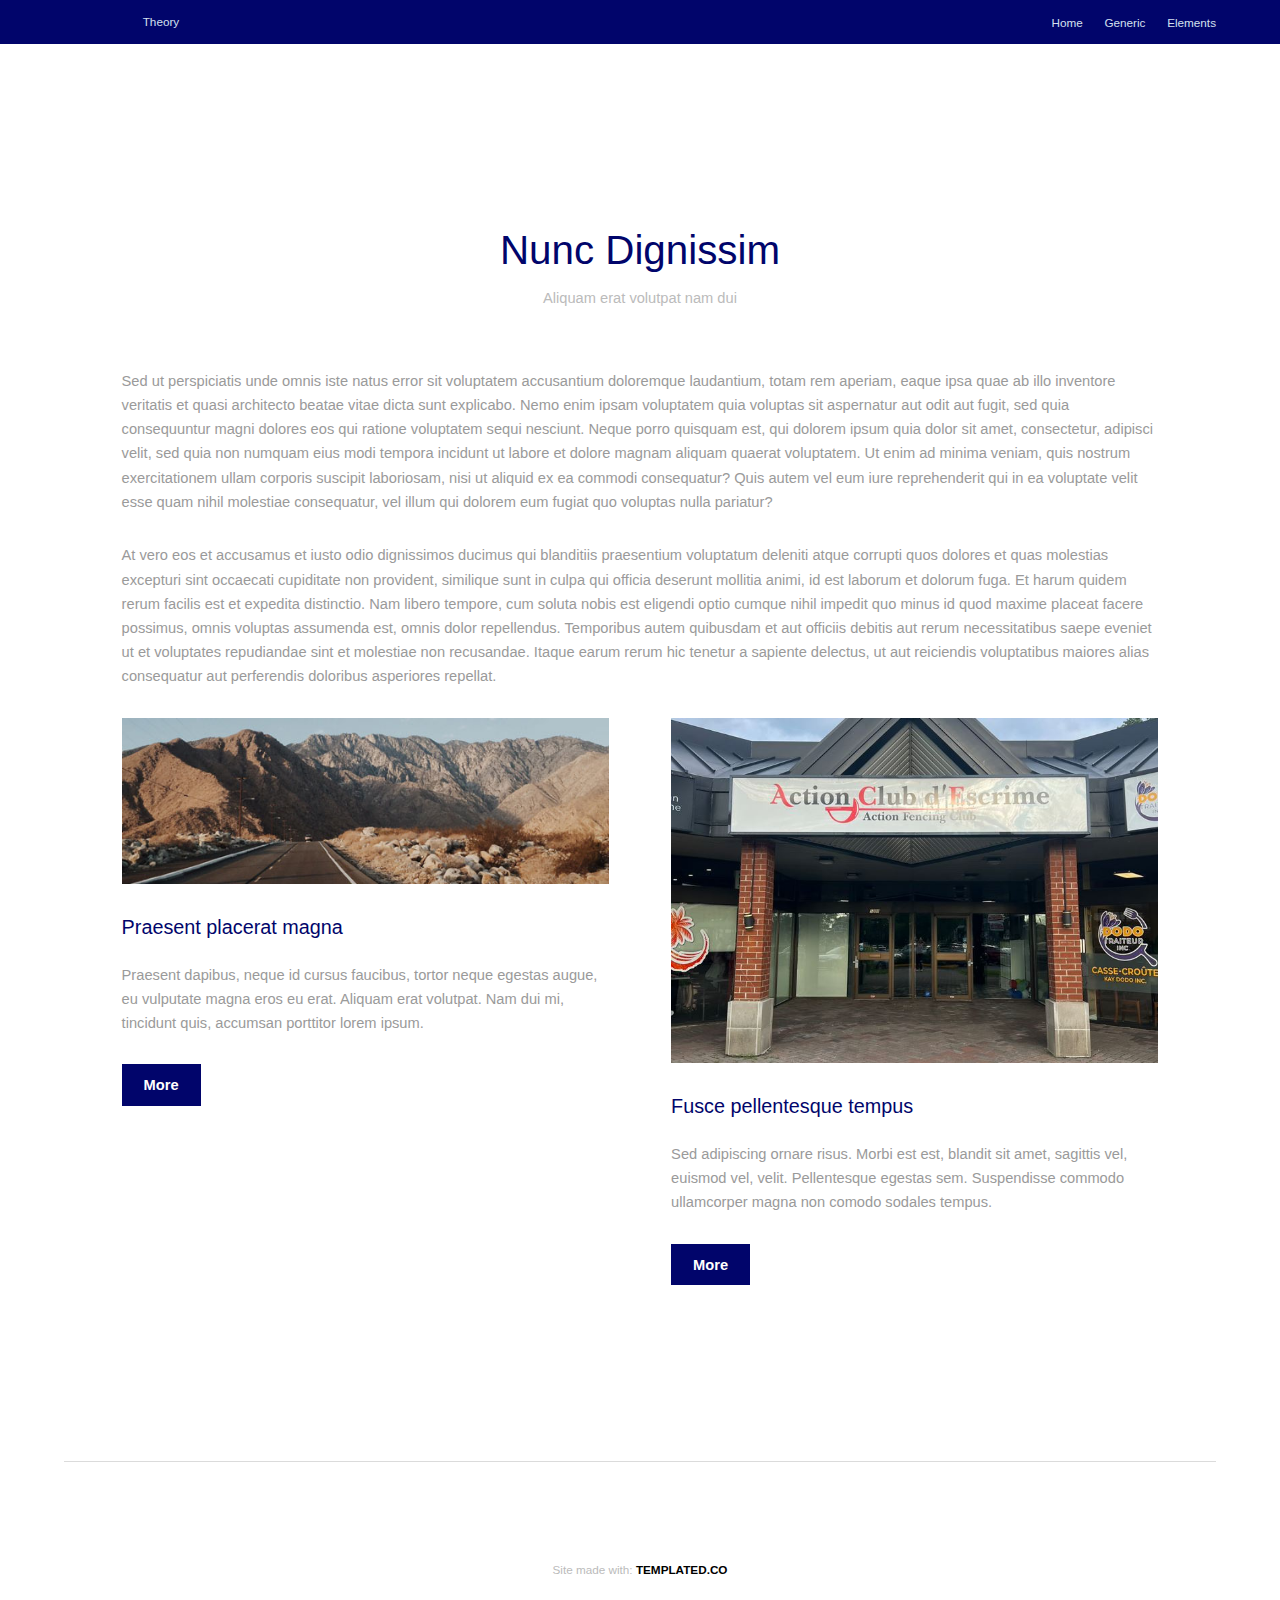
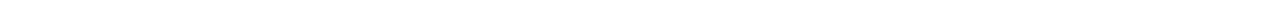
<file: generic.html>
<!DOCTYPE HTML>
<!--
	Theory by TEMPLATED
	templated.co @templatedco
	Released for free under the Creative Commons Attribution 3.0 license (templated.co/license)
--><html><head><title>Generic - Theory by TEMPLATED</title><meta charset="utf-8"><meta name="robots" content="index, follow, max-image-preview:large, max-snippet:-1, max-video-preview:-1"><meta name="viewport" content="width=device-width, initial-scale=1"><link rel="stylesheet" href="assets/css/main.css"></head><body class="subpage">

<!-- Header -->
<header id="header"><div class="inner">
        <a href="index.html" class="logo">Theory</a>
        <nav id="nav"><a href="index.html">Home</a>
            <a href="generic.html">Generic</a>
            <a href="elements.html">Elements</a>
        </nav><a href="#navPanel" class="navPanelToggle"><span class="fa fa-bars"></span></a>
    </div>
</header><!-- Main --><section id="main" class="wrapper"><div class="inner">
        <section id="three" class="wrapper"><div class="inner">
                <header class="align-center"><h2>Nunc Dignissim</h2>
                    <p>Aliquam erat volutpat nam dui </p>
                </header><p>Sed ut perspiciatis unde omnis iste natus error sit voluptatem accusantium doloremque laudantium, totam rem aperiam, eaque ipsa quae ab illo inventore veritatis et quasi architecto beatae vitae dicta sunt explicabo. Nemo enim ipsam voluptatem quia voluptas sit aspernatur aut odit aut fugit, sed quia consequuntur magni dolores eos qui ratione voluptatem sequi nesciunt. Neque porro quisquam est, qui dolorem ipsum quia dolor sit amet, consectetur, adipisci velit, sed quia non numquam eius modi tempora incidunt ut labore et dolore magnam aliquam quaerat voluptatem. Ut enim ad minima veniam, quis nostrum exercitationem ullam corporis suscipit laboriosam, nisi ut aliquid ex ea commodi consequatur? Quis autem vel eum iure reprehenderit qui in ea voluptate velit esse quam nihil molestiae consequatur, vel illum qui dolorem eum fugiat quo voluptas nulla pariatur?</p>
                <p>At vero eos et accusamus et iusto odio dignissimos ducimus qui blanditiis praesentium voluptatum deleniti atque corrupti quos dolores et quas molestias excepturi sint occaecati cupiditate non provident, similique sunt in culpa qui officia deserunt mollitia animi, id est laborum et dolorum fuga. Et harum quidem rerum facilis est et expedita distinctio. Nam libero tempore, cum soluta nobis est eligendi optio cumque nihil impedit quo minus id quod maxime placeat facere possimus, omnis voluptas assumenda est, omnis dolor repellendus. Temporibus autem quibusdam et aut officiis debitis aut rerum necessitatibus saepe eveniet ut et voluptates repudiandae sint et molestiae non recusandae. Itaque earum rerum hic tenetur a sapiente delectus, ut aut reiciendis voluptatibus maiores alias consequatur aut perferendis doloribus asperiores repellat.</p>
                <div class="flex flex-2">
                    <article><div class="image fit">
                            <img src="images/pic01.jpg" alt="Pic 01" width="576" height="196"></div>
                        <header><h3>Praesent placerat magna</h3>
                        </header><p>Praesent dapibus, neque id cursus faucibus, tortor neque egestas augue, eu vulputate magna eros eu erat. Aliquam erat volutpat. Nam dui mi, tincidunt quis, accumsan porttitor lorem ipsum.</p>
                        <footer><a href="#" class="button special">More</a>
                        </footer></article><article><div class="image fit">
                            <img src="images/pic02.jpg" alt="Pic 02" width="576" height="196"></div>
                        <header><h3>Fusce pellentesque tempus</h3>
                        </header><p>Sed adipiscing ornare risus. Morbi est est, blandit sit amet, sagittis vel, euismod vel, velit. Pellentesque egestas sem. Suspendisse commodo ullamcorper magna non comodo sodales tempus.</p>
                        <footer><a href="#" class="button special">More</a>
                        </footer></article></div>
            </div>
        </section></div>
</section><!-- Footer --><footer id="footer"><div class="inner">
        <div class="flex">
            <ul class="icons"><li><a href="#" class="icon fa-facebook"><span class="label">Facebook</span></a></li>
                <li><a href="#" class="icon fa-twitter"><span class="label">Twitter</span></a></li>
                <li><a href="#" class="icon fa-linkedin"><span class="label">linkedIn</span></a></li>
                <li><a href="#" class="icon fa-pinterest-p"><span class="label">Pinterest</span></a></li>
                <li><a href="#" class="icon fa-vimeo"><span class="label">Vimeo</span></a></li>
            </ul></div>
    </div>
</footer><div class="copyright">
    Site made with: <a href="https://templated.co/">TEMPLATED.CO</a>
</div>

<!-- Scripts -->
<script src="assets/js/jquery.min.js"></script><script src="assets/js/skel.min.js"></script><script src="assets/js/util.js"></script><script src="assets/js/main.js"></script></body></html>
</file>
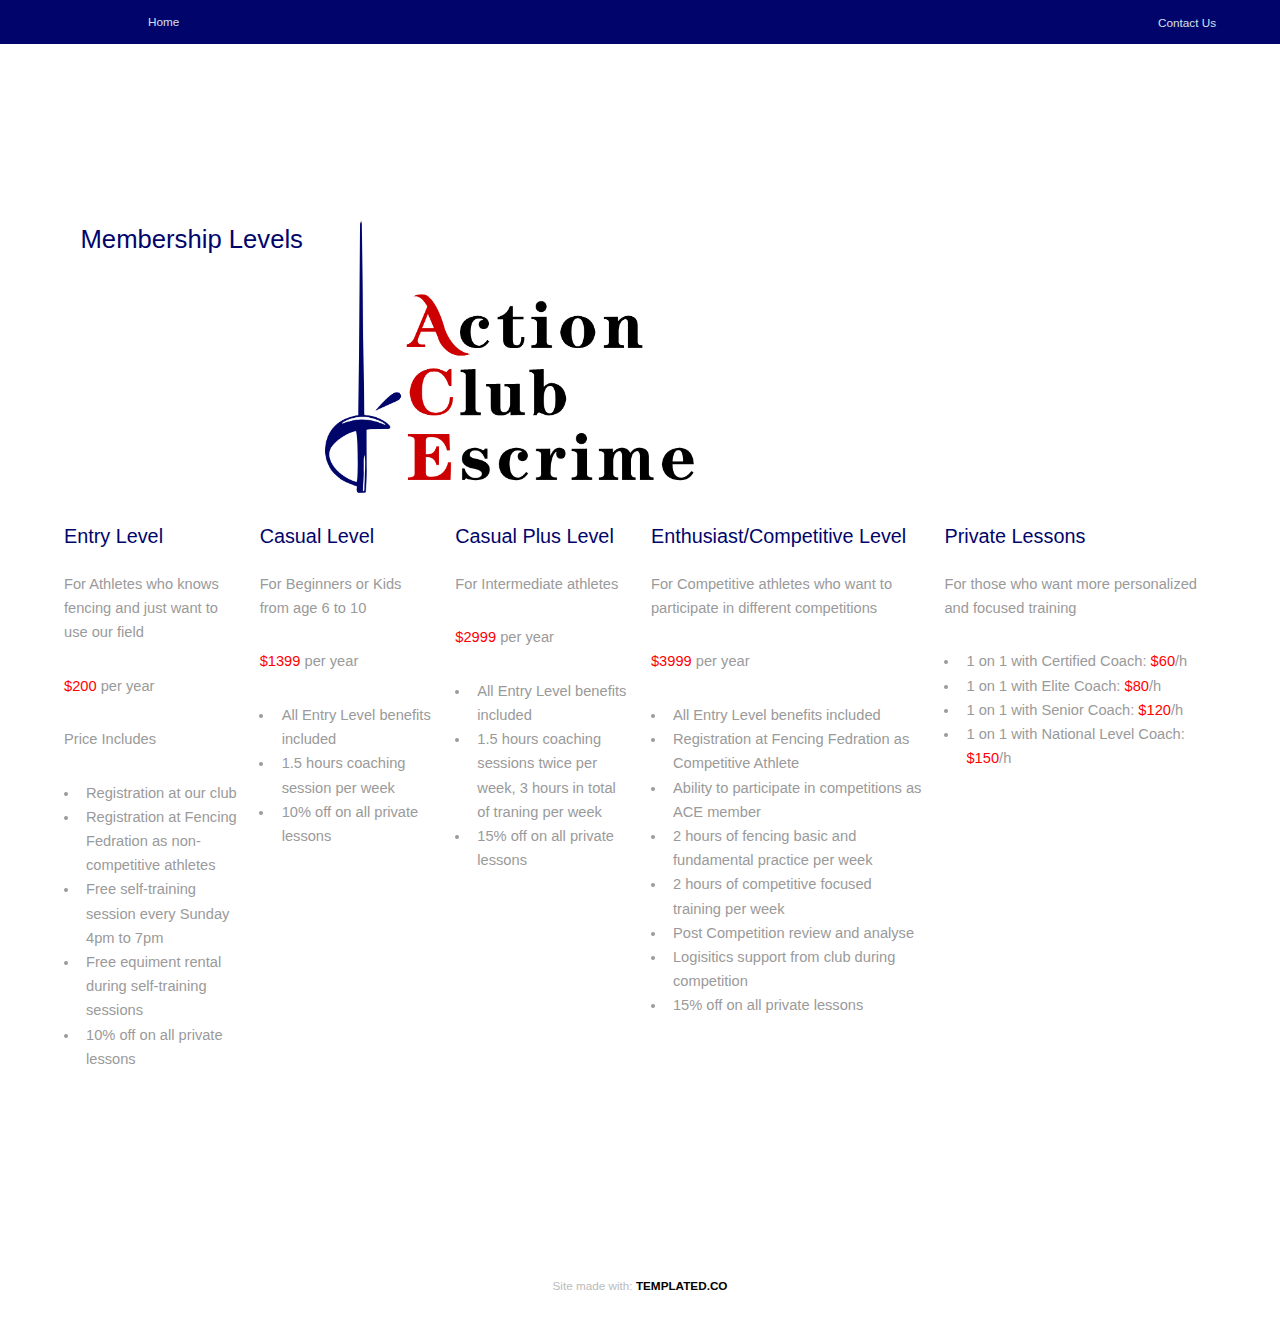
<file: pricing.html>
<!DOCTYPE HTML>
<!--
	Theory by TEMPLATED
	templated.co @templatedco
	Released for free under the Creative Commons Attribution 3.0 license (templated.co/license)
-->
<html>

<head>
    <title>Pricing and Membership Levels</title>
    <meta charset="utf-8">
    <meta name="robots" content="index, follow, max-image-preview:large, max-snippet:-1, max-video-preview:-1">
    <meta name="viewport" content="width=device-width, initial-scale=1">
    <link rel="stylesheet" href="assets/css/main.css">
</head>

<body class="subpage">

    <!-- Header -->
    <header id="header">
        <div class="inner">
            <a href="index.html" class="logo">Home</a>
            <nav id="nav">
                <a href="/contactus">Contact Us</a>

            </nav><a href="#navPanel" class="navPanelToggle"><span class="fa fa-bars"></span></a>
        </div>
    </header><!-- Main -->
    <section id="main" class="wrapper">
        <div class="inner">

            <section id="three" class="wrapper">
                <div class="row">
                    <h2 id="content">Membership Levels</h2>
                    <div class="4u" ><span class="image fit"><img src="images/logo2.jpg" alt="" width="576"
                                height="196"></span></div>
                </div>

                <div class="row">


                    <!-- Break -->
                    <div class="2u 12u$(medium)">
                        <h3>Entry Level</h3>
                        <p>For Athletes who knows fencing and just want to use our field</p>
                        <p><span style="color: red;">$200</span> per year</p>
                        <p>Price Includes</p>
                        <ul>
                            <li>Registration at our club</li>
                            <li>Registration at Fencing Fedration as non-competitive athletes</li>
                            <li>Free self-training session every Sunday 4pm to 7pm</li>
                            <li>Free equiment rental during self-training sessions</li>
                            <li>10% off on all private lessons</li>
                        </ul>
                    </div>
                    <div class="2u 12u$(medium)">
                        <h3>Casual Level</h3>
                        <p>For Beginners or Kids from age 6 to 10</p>
                        <p><span style="color: red;">$1399</span> per year</p>
                        <ul>
                            <li>All Entry Level benefits included</li>
                            <li>1.5 hours coaching session per week</li>
                            <li>10% off on all private lessons</li>
                        </ul>
                    </div>
                    <div class="2u 12u$(medium)">
                        <h3>Casual Plus Level</h3>
                        <p>For Intermediate athletes</p>
                        <p><span style="color: red;">$2999</span> per year</p>
                        <ul>
                            <li>All Entry Level benefits included</li>
                            <li>1.5 hours coaching sessions twice per week, 3 hours in total of traning per week</li>
                            <li>15% off on all private lessons</li>
                        </ul>
                    </div>
                    <div class="3u 12u$(medium)">
                        <h3>Enthusiast/Competitive Level</h3>
                        <p>For Competitive athletes who want to participate in different competitions</p>
                        <p><span style="color: red;">$3999</span> per year</p>
                        <ul>
                            <li>All Entry Level benefits included</li>
                            <li>Registration at Fencing Fedration as Competitive Athlete</li>
                            <li>Ability to participate in competitions as ACE member</li>
                            <li>2 hours of fencing basic and fundamental practice per week</li>
                            <li>2 hours of competitive focused training per week</li>
                            <li>Post Competition review and analyse</li>
                            <li>Logisitics support from club during competition</li>
                            <li>15% off on all private lessons</li>
                        </ul>
                    </div>
                    <div class="3u$ 12u$(medium)">
                        <h3>Private Lessons</h3>
                        <p>For those who want more personalized and focused training</p>
                        <ul>
                            <li>1 on 1 with Certified Coach: <span style="color: red;">$60</span>/h</li>
                            <li>1 on 1 with Elite Coach: <span style="color: red;">$80</span>/h</li>
                            <li>1 on 1 with Senior Coach: <span style="color: red;">$120</span>/h</li>
                            <li>1 on 1 with National Level Coach: <span style="color: red;">$150</span>/h</li>
                        </ul>
                    </div>
                </div>

        </div>
    </section>
    </div>
    </section><!-- Footer -->

    <div class="copyright">
        Site made with: <a href="https://templated.co/">TEMPLATED.CO</a>
    </div>

    <!-- Scripts -->
    <script src="assets/js/jquery.min.js"></script>
    <script src="assets/js/skel.min.js"></script>
    <script src="assets/js/util.js"></script>
    <script src="assets/js/main.js"></script>
</body>

</html>
</file>
<file: assets/css/main.css>
@charset "UTF-8";
.centered-text {
    text-align: center;
    font-size: 1.5em;
    font-weight: bold;
    margin: 20px 0;
}
@import url(font-awesome.min.css);
@import "https://fonts.googleapis.com/css?family=Raleway:100,300,600";

/*
	Theory by TEMPLATED
	templated.co @templatedco
	Released for free under the Creative Commons Attribution 3.0 license (templated.co/license)
*/

/* Reset */

	html, body, div, span, applet, object, iframe, h1, h2, h3, h4, h5, h6, p, blockquote, pre, a, abbr, acronym, address, big, cite, code, del, dfn, em, img, ins, kbd, q, s, samp, small, strike, strong, sub, sup, tt, var, b, u, i, center, dl, dt, dd, ol, ul, li, fieldset, form, label, legend, table, caption, tbody, tfoot, thead, tr, th, td, article, aside, canvas, details, embed, figure, figcaption, footer, header, hgroup, menu, nav, output, ruby, section, summary, time, mark, audio, video {
		margin: 0;
		padding: 0;
		border: 0;
		font-size: 100%;
		font: inherit;
		vertical-align: baseline;
	}
.image.fit img {
	width: 100%;
	height: auto;
}
	article, aside, details, figcaption, figure, footer, header, hgroup, menu, nav, section {
		display: block;
	}

	body {
		line-height: 1;
	}

	ol, ul {
		list-style: none;
	}

	blockquote, q {
		quotes: none;
	}

	blockquote:before, blockquote:after, q:before, q:after {
		content: '';
		content: none;
	}

	table {
		border-collapse: collapse;
		border-spacing: 0;
	}

	body {
		-webkit-text-size-adjust: none;
	}

/* Box Model */

	*, *:before, *:after {
		-moz-box-sizing: border-box;
		-webkit-box-sizing: border-box;
		box-sizing: border-box;
	}

/* Containers */

	.container {
		margin-left: auto;
		margin-right: auto;
	}

	.container.\31 25\25 {
		width: 100%;
		max-width: 100em;
		min-width: 80em;
	}

	.container.\37 5\25 {
		width: 60em;
	}

	.container.\35 0\25 {
		width: 40em;
	}

	.container.\32 5\25 {
		width: 20em;
	}

	.container {
		width: 80em;
	}

	@media screen and (max-width: 1680px) {

		.container.\31 25\25 {
			width: 100%;
			max-width: 100em;
			min-width: 80em;
		}

		.container.\37 5\25 {
			width: 60em;
		}

		.container.\35 0\25 {
			width: 40em;
		}

		.container.\32 5\25 {
			width: 20em;
		}

		.container {
			width: 80em;
		}

	}

	@media screen and (max-width: 1280px) {

		.container.\31 25\25 {
			width: 100%;
			max-width: 81.25em;
			min-width: 65em;
		}

		.container.\37 5\25 {
			width: 48.75em;
		}

		.container.\35 0\25 {
			width: 32.5em;
		}

		.container.\32 5\25 {
			width: 16.25em;
		}

		.container {
			width: 65em;
		}

	}

	@media screen and (max-width: 980px) {

		.container.\31 25\25 {
			width: 100%;
			max-width: 112.5%;
			min-width: 90%;
		}

		.container.\37 5\25 {
			width: 67.5%;
		}

		.container.\35 0\25 {
			width: 45%;
		}

		.container.\32 5\25 {
			width: 22.5%;
		}

		.container {
			width: 90%;
		}

	}

	@media screen and (max-width: 736px) {

		.container.\31 25\25 {
			width: 100%;
			max-width: 112.5%;
			min-width: 90%;
		}

		.container.\37 5\25 {
			width: 67.5%;
		}

		.container.\35 0\25 {
			width: 45%;
		}

		.container.\32 5\25 {
			width: 22.5%;
		}

		.container {
			width: 90% !important;
		}

	}

	@media screen and (max-width: 480px) {

		.container.\31 25\25 {
			width: 100%;
			max-width: 112.5%;
			min-width: 90%;
		}

		.container.\37 5\25 {
			width: 67.5%;
		}

		.container.\35 0\25 {
			width: 45%;
		}

		.container.\32 5\25 {
			width: 22.5%;
		}

		.container {
			width: 90% !important;
		}

	}

/* Grid */

	.row {
		border-bottom: solid 1px transparent;
		-moz-box-sizing: border-box;
		-webkit-box-sizing: border-box;
		box-sizing: border-box;
	}

	.row > * {
		float: left;
		-moz-box-sizing: border-box;
		-webkit-box-sizing: border-box;
		box-sizing: border-box;
	}

	.row:after, .row:before {
		content: '';
		display: block;
		clear: both;
		height: 0;
	}

	.row.uniform > * > :first-child {
		margin-top: 0;
	}

	.row.uniform > * > :last-child {
		margin-bottom: 0;
	}

	.row.\30 \25 > * {
		padding: 0 0 0 0em;
	}

	.row.\30 \25 {
		margin: 0 0 -1px 0em;
	}

	.row.uniform.\30 \25 > * {
		padding: 0em 0 0 0em;
	}

	.row.uniform.\30 \25 {
		margin: 0em 0 -1px 0em;
	}

	.row > * {
		padding: 0 0 0 2em;
	}

	.row {
		margin: 0 0 -1px -2em;
	}

	.row.uniform > * {
		padding: 2em 0 0 2em;
	}

	.row.uniform {
		margin: -2em 0 -1px -2em;
	}

	.row.\32 00\25 > * {
		padding: 0 0 0 4em;
	}

	.row.\32 00\25 {
		margin: 0 0 -1px -4em;
	}

	.row.uniform.\32 00\25 > * {
		padding: 4em 0 0 4em;
	}

	.row.uniform.\32 00\25 {
		margin: -4em 0 -1px -4em;
	}

	.row.\31 50\25 > * {
		padding: 0 0 0 3em;
	}

	.row.\31 50\25 {
		margin: 0 0 -1px -3em;
	}

	.row.uniform.\31 50\25 > * {
		padding: 3em 0 0 3em;
	}

	.row.uniform.\31 50\25 {
		margin: -3em 0 -1px -3em;
	}

	.row.\35 0\25 > * {
		padding: 0 0 0 1em;
	}

	.row.\35 0\25 {
		margin: 0 0 -1px -1em;
	}

	.row.uniform.\35 0\25 > * {
		padding: 1em 0 0 1em;
	}

	.row.uniform.\35 0\25 {
		margin: -1em 0 -1px -1em;
	}

	.row.\32 5\25 > * {
		padding: 0 0 0 0.5em;
	}

	.row.\32 5\25 {
		margin: 0 0 -1px -0.5em;
	}

	.row.uniform.\32 5\25 > * {
		padding: 0.5em 0 0 0.5em;
	}

	.row.uniform.\32 5\25 {
		margin: -0.5em 0 -1px -0.5em;
	}

	.\31 2u, .\31 2u\24 {
		width: 100%;
		clear: none;
		margin-left: 0;
	}

	.\31 1u, .\31 1u\24 {
		width: 91.6666666667%;
		clear: none;
		margin-left: 0;
	}

	.\31 0u, .\31 0u\24 {
		width: 83.3333333333%;
		clear: none;
		margin-left: 0;
	}

	.\39 u, .\39 u\24 {
		width: 75%;
		clear: none;
		margin-left: 0;
	}

	.\38 u, .\38 u\24 {
		width: 66.6666666667%;
		clear: none;
		margin-left: 0;
	}

	.\37 u, .\37 u\24 {
		width: 58.3333333333%;
		clear: none;
		margin-left: 0;
	}

	.\36 u, .\36 u\24 {
		width: 50%;
		clear: none;
		margin-left: 0;
	}

	.\35 u, .\35 u\24 {
		width: 41.6666666667%;
		clear: none;
		margin-left: 0;
	}

	.\34 u, .\34 u\24 {
		width: 33.3333333333%;
		clear: none;
		margin-left: 0;
	}

	.\33 u, .\33 u\24 {
		width: 25%;
		clear: none;
		margin-left: 0;
	}

	.\32 u, .\32 u\24 {
		width: 16.6666666667%;
		clear: none;
		margin-left: 0;
	}

	.\31 u, .\31 u\24 {
		width: 8.3333333333%;
		clear: none;
		margin-left: 0;
	}

	.\31 2u\24 + *,
	.\31 1u\24 + *,
	.\31 0u\24 + *,
	.\39 u\24 + *,
	.\38 u\24 + *,
	.\37 u\24 + *,
	.\36 u\24 + *,
	.\35 u\24 + *,
	.\34 u\24 + *,
	.\33 u\24 + *,
	.\32 u\24 + *,
	.\31 u\24 + * {
		clear: left;
	}

	.\-11u {
		margin-left: 91.66667%;
	}

	.\-10u {
		margin-left: 83.33333%;
	}

	.\-9u {
		margin-left: 75%;
	}

	.\-8u {
		margin-left: 66.66667%;
	}

	.\-7u {
		margin-left: 58.33333%;
	}

	.\-6u {
		margin-left: 50%;
	}

	.\-5u {
		margin-left: 41.66667%;
	}

	.\-4u {
		margin-left: 33.33333%;
	}

	.\-3u {
		margin-left: 25%;
	}

	.\-2u {
		margin-left: 16.66667%;
	}

	.\-1u {
		margin-left: 8.33333%;
	}

	@media screen and (max-width: 1680px) {

		.row > * {
			padding: 0 0 0 2em;
		}

		.row {
			margin: 0 0 -1px -2em;
		}

		.row.uniform > * {
			padding: 2em 0 0 2em;
		}

		.row.uniform {
			margin: -2em 0 -1px -2em;
		}

		.row.\32 00\25 > * {
			padding: 0 0 0 4em;
		}

		.row.\32 00\25 {
			margin: 0 0 -1px -4em;
		}

		.row.uniform.\32 00\25 > * {
			padding: 4em 0 0 4em;
		}

		.row.uniform.\32 00\25 {
			margin: -4em 0 -1px -4em;
		}

		.row.\31 50\25 > * {
			padding: 0 0 0 3em;
		}

		.row.\31 50\25 {
			margin: 0 0 -1px -3em;
		}

		.row.uniform.\31 50\25 > * {
			padding: 3em 0 0 3em;
		}

		.row.uniform.\31 50\25 {
			margin: -3em 0 -1px -3em;
		}

		.row.\35 0\25 > * {
			padding: 0 0 0 1em;
		}

		.row.\35 0\25 {
			margin: 0 0 -1px -1em;
		}

		.row.uniform.\35 0\25 > * {
			padding: 1em 0 0 1em;
		}

		.row.uniform.\35 0\25 {
			margin: -1em 0 -1px -1em;
		}

		.row.\32 5\25 > * {
			padding: 0 0 0 0.5em;
		}

		.row.\32 5\25 {
			margin: 0 0 -1px -0.5em;
		}

		.row.uniform.\32 5\25 > * {
			padding: 0.5em 0 0 0.5em;
		}

		.row.uniform.\32 5\25 {
			margin: -0.5em 0 -1px -0.5em;
		}

		.\31 2u\28xlarge\29, .\31 2u\24\28xlarge\29 {
			width: 100%;
			clear: none;
			margin-left: 0;
		}

		.\31 1u\28xlarge\29, .\31 1u\24\28xlarge\29 {
			width: 91.6666666667%;
			clear: none;
			margin-left: 0;
		}

		.\31 0u\28xlarge\29, .\31 0u\24\28xlarge\29 {
			width: 83.3333333333%;
			clear: none;
			margin-left: 0;
		}

		.\39 u\28xlarge\29, .\39 u\24\28xlarge\29 {
			width: 75%;
			clear: none;
			margin-left: 0;
		}

		.\38 u\28xlarge\29, .\38 u\24\28xlarge\29 {
			width: 66.6666666667%;
			clear: none;
			margin-left: 0;
		}

		.\37 u\28xlarge\29, .\37 u\24\28xlarge\29 {
			width: 58.3333333333%;
			clear: none;
			margin-left: 0;
		}

		.\36 u\28xlarge\29, .\36 u\24\28xlarge\29 {
			width: 50%;
			clear: none;
			margin-left: 0;
		}

		.\35 u\28xlarge\29, .\35 u\24\28xlarge\29 {
			width: 41.6666666667%;
			clear: none;
			margin-left: 0;
		}

		.\34 u\28xlarge\29, .\34 u\24\28xlarge\29 {
			width: 33.3333333333%;
			clear: none;
			margin-left: 0;
		}

		.\33 u\28xlarge\29, .\33 u\24\28xlarge\29 {
			width: 25%;
			clear: none;
			margin-left: 0;
		}

		.\32 u\28xlarge\29, .\32 u\24\28xlarge\29 {
			width: 16.6666666667%;
			clear: none;
			margin-left: 0;
		}

		.\31 u\28xlarge\29, .\31 u\24\28xlarge\29 {
			width: 8.3333333333%;
			clear: none;
			margin-left: 0;
		}

		.\31 2u\24\28xlarge\29 + *,
		.\31 1u\24\28xlarge\29 + *,
		.\31 0u\24\28xlarge\29 + *,
		.\39 u\24\28xlarge\29 + *,
		.\38 u\24\28xlarge\29 + *,
		.\37 u\24\28xlarge\29 + *,
		.\36 u\24\28xlarge\29 + *,
		.\35 u\24\28xlarge\29 + *,
		.\34 u\24\28xlarge\29 + *,
		.\33 u\24\28xlarge\29 + *,
		.\32 u\24\28xlarge\29 + *,
		.\31 u\24\28xlarge\29 + * {
			clear: left;
		}

		.\-11u\28xlarge\29 {
			margin-left: 91.66667%;
		}

		.\-10u\28xlarge\29 {
			margin-left: 83.33333%;
		}

		.\-9u\28xlarge\29 {
			margin-left: 75%;
		}

		.\-8u\28xlarge\29 {
			margin-left: 66.66667%;
		}

		.\-7u\28xlarge\29 {
			margin-left: 58.33333%;
		}

		.\-6u\28xlarge\29 {
			margin-left: 50%;
		}

		.\-5u\28xlarge\29 {
			margin-left: 41.66667%;
		}

		.\-4u\28xlarge\29 {
			margin-left: 33.33333%;
		}

		.\-3u\28xlarge\29 {
			margin-left: 25%;
		}

		.\-2u\28xlarge\29 {
			margin-left: 16.66667%;
		}

		.\-1u\28xlarge\29 {
			margin-left: 8.33333%;
		}

	}

	@media screen and (max-width: 1280px) {

		.row > * {
			padding: 0 0 0 1.5em;
		}

		.row {
			margin: 0 0 -1px -1.5em;
		}

		.row.uniform > * {
			padding: 1.5em 0 0 1.5em;
		}

		.row.uniform {
			margin: -1.5em 0 -1px -1.5em;
		}

		.row.\32 00\25 > * {
			padding: 0 0 0 3em;
		}

		.row.\32 00\25 {
			margin: 0 0 -1px -3em;
		}

		.row.uniform.\32 00\25 > * {
			padding: 3em 0 0 3em;
		}

		.row.uniform.\32 00\25 {
			margin: -3em 0 -1px -3em;
		}

		.row.\31 50\25 > * {
			padding: 0 0 0 2.25em;
		}

		.row.\31 50\25 {
			margin: 0 0 -1px -2.25em;
		}

		.row.uniform.\31 50\25 > * {
			padding: 2.25em 0 0 2.25em;
		}

		.row.uniform.\31 50\25 {
			margin: -2.25em 0 -1px -2.25em;
		}

		.row.\35 0\25 > * {
			padding: 0 0 0 0.75em;
		}

		.row.\35 0\25 {
			margin: 0 0 -1px -0.75em;
		}

		.row.uniform.\35 0\25 > * {
			padding: 0.75em 0 0 0.75em;
		}

		.row.uniform.\35 0\25 {
			margin: -0.75em 0 -1px -0.75em;
		}

		.row.\32 5\25 > * {
			padding: 0 0 0 0.375em;
		}

		.row.\32 5\25 {
			margin: 0 0 -1px -0.375em;
		}

		.row.uniform.\32 5\25 > * {
			padding: 0.375em 0 0 0.375em;
		}

		.row.uniform.\32 5\25 {
			margin: -0.375em 0 -1px -0.375em;
		}

		.\31 2u\28large\29, .\31 2u\24\28large\29 {
			width: 100%;
			clear: none;
			margin-left: 0;
		}

		.\31 1u\28large\29, .\31 1u\24\28large\29 {
			width: 91.6666666667%;
			clear: none;
			margin-left: 0;
		}

		.\31 0u\28large\29, .\31 0u\24\28large\29 {
			width: 83.3333333333%;
			clear: none;
			margin-left: 0;
		}

		.\39 u\28large\29, .\39 u\24\28large\29 {
			width: 75%;
			clear: none;
			margin-left: 0;
		}

		.\38 u\28large\29, .\38 u\24\28large\29 {
			width: 66.6666666667%;
			clear: none;
			margin-left: 0;
		}

		.\37 u\28large\29, .\37 u\24\28large\29 {
			width: 58.3333333333%;
			clear: none;
			margin-left: 0;
		}

		.\36 u\28large\29, .\36 u\24\28large\29 {
			width: 50%;
			clear: none;
			margin-left: 0;
		}

		.\35 u\28large\29, .\35 u\24\28large\29 {
			width: 41.6666666667%;
			clear: none;
			margin-left: 0;
		}

		.\34 u\28large\29, .\34 u\24\28large\29 {
			width: 33.3333333333%;
			clear: none;
			margin-left: 0;
		}

		.\33 u\28large\29, .\33 u\24\28large\29 {
			width: 25%;
			clear: none;
			margin-left: 0;
		}

		.\32 u\28large\29, .\32 u\24\28large\29 {
			width: 16.6666666667%;
			clear: none;
			margin-left: 0;
		}

		.\31 u\28large\29, .\31 u\24\28large\29 {
			width: 8.3333333333%;
			clear: none;
			margin-left: 0;
		}

		.\31 2u\24\28large\29 + *,
		.\31 1u\24\28large\29 + *,
		.\31 0u\24\28large\29 + *,
		.\39 u\24\28large\29 + *,
		.\38 u\24\28large\29 + *,
		.\37 u\24\28large\29 + *,
		.\36 u\24\28large\29 + *,
		.\35 u\24\28large\29 + *,
		.\34 u\24\28large\29 + *,
		.\33 u\24\28large\29 + *,
		.\32 u\24\28large\29 + *,
		.\31 u\24\28large\29 + * {
			clear: left;
		}

		.\-11u\28large\29 {
			margin-left: 91.66667%;
		}

		.\-10u\28large\29 {
			margin-left: 83.33333%;
		}

		.\-9u\28large\29 {
			margin-left: 75%;
		}

		.\-8u\28large\29 {
			margin-left: 66.66667%;
		}

		.\-7u\28large\29 {
			margin-left: 58.33333%;
		}

		.\-6u\28large\29 {
			margin-left: 50%;
		}

		.\-5u\28large\29 {
			margin-left: 41.66667%;
		}

		.\-4u\28large\29 {
			margin-left: 33.33333%;
		}

		.\-3u\28large\29 {
			margin-left: 25%;
		}

		.\-2u\28large\29 {
			margin-left: 16.66667%;
		}

		.\-1u\28large\29 {
			margin-left: 8.33333%;
		}

	}

	@media screen and (max-width: 980px) {

		.row > * {
			padding: 0 0 0 1.5em;
		}

		.row {
			margin: 0 0 -1px -1.5em;
		}

		.row.uniform > * {
			padding: 1.5em 0 0 1.5em;
		}

		.row.uniform {
			margin: -1.5em 0 -1px -1.5em;
		}

		.row.\32 00\25 > * {
			padding: 0 0 0 3em;
		}

		.row.\32 00\25 {
			margin: 0 0 -1px -3em;
		}

		.row.uniform.\32 00\25 > * {
			padding: 3em 0 0 3em;
		}

		.row.uniform.\32 00\25 {
			margin: -3em 0 -1px -3em;
		}

		.row.\31 50\25 > * {
			padding: 0 0 0 2.25em;
		}

		.row.\31 50\25 {
			margin: 0 0 -1px -2.25em;
		}

		.row.uniform.\31 50\25 > * {
			padding: 2.25em 0 0 2.25em;
		}

		.row.uniform.\31 50\25 {
			margin: -2.25em 0 -1px -2.25em;
		}

		.row.\35 0\25 > * {
			padding: 0 0 0 0.75em;
		}

		.row.\35 0\25 {
			margin: 0 0 -1px -0.75em;
		}

		.row.uniform.\35 0\25 > * {
			padding: 0.75em 0 0 0.75em;
		}

		.row.uniform.\35 0\25 {
			margin: -0.75em 0 -1px -0.75em;
		}

		.row.\32 5\25 > * {
			padding: 0 0 0 0.375em;
		}

		.row.\32 5\25 {
			margin: 0 0 -1px -0.375em;
		}

		.row.uniform.\32 5\25 > * {
			padding: 0.375em 0 0 0.375em;
		}

		.row.uniform.\32 5\25 {
			margin: -0.375em 0 -1px -0.375em;
		}

		.\31 2u\28medium\29, .\31 2u\24\28medium\29 {
			width: 100%;
			clear: none;
			margin-left: 0;
		}

		.\31 1u\28medium\29, .\31 1u\24\28medium\29 {
			width: 91.6666666667%;
			clear: none;
			margin-left: 0;
		}

		.\31 0u\28medium\29, .\31 0u\24\28medium\29 {
			width: 83.3333333333%;
			clear: none;
			margin-left: 0;
		}

		.\39 u\28medium\29, .\39 u\24\28medium\29 {
			width: 75%;
			clear: none;
			margin-left: 0;
		}

		.\38 u\28medium\29, .\38 u\24\28medium\29 {
			width: 66.6666666667%;
			clear: none;
			margin-left: 0;
		}

		.\37 u\28medium\29, .\37 u\24\28medium\29 {
			width: 58.3333333333%;
			clear: none;
			margin-left: 0;
		}

		.\36 u\28medium\29, .\36 u\24\28medium\29 {
			width: 50%;
			clear: none;
			margin-left: 0;
		}

		.\35 u\28medium\29, .\35 u\24\28medium\29 {
			width: 41.6666666667%;
			clear: none;
			margin-left: 0;
		}

		.\34 u\28medium\29, .\34 u\24\28medium\29 {
			width: 33.3333333333%;
			clear: none;
			margin-left: 0;
		}

		.\33 u\28medium\29, .\33 u\24\28medium\29 {
			width: 25%;
			clear: none;
			margin-left: 0;
		}

		.\32 u\28medium\29, .\32 u\24\28medium\29 {
			width: 16.6666666667%;
			clear: none;
			margin-left: 0;
		}

		.\31 u\28medium\29, .\31 u\24\28medium\29 {
			width: 8.3333333333%;
			clear: none;
			margin-left: 0;
		}

		.\31 2u\24\28medium\29 + *,
		.\31 1u\24\28medium\29 + *,
		.\31 0u\24\28medium\29 + *,
		.\39 u\24\28medium\29 + *,
		.\38 u\24\28medium\29 + *,
		.\37 u\24\28medium\29 + *,
		.\36 u\24\28medium\29 + *,
		.\35 u\24\28medium\29 + *,
		.\34 u\24\28medium\29 + *,
		.\33 u\24\28medium\29 + *,
		.\32 u\24\28medium\29 + *,
		.\31 u\24\28medium\29 + * {
			clear: left;
		}

		.\-11u\28medium\29 {
			margin-left: 91.66667%;
		}

		.\-10u\28medium\29 {
			margin-left: 83.33333%;
		}

		.\-9u\28medium\29 {
			margin-left: 75%;
		}

		.\-8u\28medium\29 {
			margin-left: 66.66667%;
		}

		.\-7u\28medium\29 {
			margin-left: 58.33333%;
		}

		.\-6u\28medium\29 {
			margin-left: 50%;
		}

		.\-5u\28medium\29 {
			margin-left: 41.66667%;
		}

		.\-4u\28medium\29 {
			margin-left: 33.33333%;
		}

		.\-3u\28medium\29 {
			margin-left: 25%;
		}

		.\-2u\28medium\29 {
			margin-left: 16.66667%;
		}

		.\-1u\28medium\29 {
			margin-left: 8.33333%;
		}

	}

	@media screen and (max-width: 736px) {

		.row > * {
			padding: 0 0 0 1.25em;
		}

		.row {
			margin: 0 0 -1px -1.25em;
		}

		.row.uniform > * {
			padding: 1.25em 0 0 1.25em;
		}

		.row.uniform {
			margin: -1.25em 0 -1px -1.25em;
		}

		.row.\32 00\25 > * {
			padding: 0 0 0 2.5em;
		}

		.row.\32 00\25 {
			margin: 0 0 -1px -2.5em;
		}

		.row.uniform.\32 00\25 > * {
			padding: 2.5em 0 0 2.5em;
		}

		.row.uniform.\32 00\25 {
			margin: -2.5em 0 -1px -2.5em;
		}

		.row.\31 50\25 > * {
			padding: 0 0 0 1.875em;
		}

		.row.\31 50\25 {
			margin: 0 0 -1px -1.875em;
		}

		.row.uniform.\31 50\25 > * {
			padding: 1.875em 0 0 1.875em;
		}

		.row.uniform.\31 50\25 {
			margin: -1.875em 0 -1px -1.875em;
		}

		.row.\35 0\25 > * {
			padding: 0 0 0 0.625em;
		}

		.row.\35 0\25 {
			margin: 0 0 -1px -0.625em;
		}

		.row.uniform.\35 0\25 > * {
			padding: 0.625em 0 0 0.625em;
		}

		.row.uniform.\35 0\25 {
			margin: -0.625em 0 -1px -0.625em;
		}

		.row.\32 5\25 > * {
			padding: 0 0 0 0.3125em;
		}

		.row.\32 5\25 {
			margin: 0 0 -1px -0.3125em;
		}

		.row.uniform.\32 5\25 > * {
			padding: 0.3125em 0 0 0.3125em;
		}

		.row.uniform.\32 5\25 {
			margin: -0.3125em 0 -1px -0.3125em;
		}

		.\31 2u\28small\29, .\31 2u\24\28small\29 {
			width: 100%;
			clear: none;
			margin-left: 0;
		}

		.\31 1u\28small\29, .\31 1u\24\28small\29 {
			width: 91.6666666667%;
			clear: none;
			margin-left: 0;
		}

		.\31 0u\28small\29, .\31 0u\24\28small\29 {
			width: 83.3333333333%;
			clear: none;
			margin-left: 0;
		}

		.\39 u\28small\29, .\39 u\24\28small\29 {
			width: 75%;
			clear: none;
			margin-left: 0;
		}

		.\38 u\28small\29, .\38 u\24\28small\29 {
			width: 66.6666666667%;
			clear: none;
			margin-left: 0;
		}

		.\37 u\28small\29, .\37 u\24\28small\29 {
			width: 58.3333333333%;
			clear: none;
			margin-left: 0;
		}

		.\36 u\28small\29, .\36 u\24\28small\29 {
			width: 50%;
			clear: none;
			margin-left: 0;
		}

		.\35 u\28small\29, .\35 u\24\28small\29 {
			width: 41.6666666667%;
			clear: none;
			margin-left: 0;
		}

		.\34 u\28small\29, .\34 u\24\28small\29 {
			width: 33.3333333333%;
			clear: none;
			margin-left: 0;
		}

		.\33 u\28small\29, .\33 u\24\28small\29 {
			width: 25%;
			clear: none;
			margin-left: 0;
		}

		.\32 u\28small\29, .\32 u\24\28small\29 {
			width: 16.6666666667%;
			clear: none;
			margin-left: 0;
		}

		.\31 u\28small\29, .\31 u\24\28small\29 {
			width: 8.3333333333%;
			clear: none;
			margin-left: 0;
		}

		.\31 2u\24\28small\29 + *,
		.\31 1u\24\28small\29 + *,
		.\31 0u\24\28small\29 + *,
		.\39 u\24\28small\29 + *,
		.\38 u\24\28small\29 + *,
		.\37 u\24\28small\29 + *,
		.\36 u\24\28small\29 + *,
		.\35 u\24\28small\29 + *,
		.\34 u\24\28small\29 + *,
		.\33 u\24\28small\29 + *,
		.\32 u\24\28small\29 + *,
		.\31 u\24\28small\29 + * {
			clear: left;
		}

		.\-11u\28small\29 {
			margin-left: 91.66667%;
		}

		.\-10u\28small\29 {
			margin-left: 83.33333%;
		}

		.\-9u\28small\29 {
			margin-left: 75%;
		}

		.\-8u\28small\29 {
			margin-left: 66.66667%;
		}

		.\-7u\28small\29 {
			margin-left: 58.33333%;
		}

		.\-6u\28small\29 {
			margin-left: 50%;
		}

		.\-5u\28small\29 {
			margin-left: 41.66667%;
		}

		.\-4u\28small\29 {
			margin-left: 33.33333%;
		}

		.\-3u\28small\29 {
			margin-left: 25%;
		}

		.\-2u\28small\29 {
			margin-left: 16.66667%;
		}

		.\-1u\28small\29 {
			margin-left: 8.33333%;
		}

	}

	@media screen and (max-width: 480px) {

		.row > * {
			padding: 0 0 0 1.25em;
		}

		.row {
			margin: 0 0 -1px -1.25em;
		}

		.row.uniform > * {
			padding: 1.25em 0 0 1.25em;
		}

		.row.uniform {
			margin: -1.25em 0 -1px -1.25em;
		}

		.row.\32 00\25 > * {
			padding: 0 0 0 2.5em;
		}

		.row.\32 00\25 {
			margin: 0 0 -1px -2.5em;
		}

		.row.uniform.\32 00\25 > * {
			padding: 2.5em 0 0 2.5em;
		}

		.row.uniform.\32 00\25 {
			margin: -2.5em 0 -1px -2.5em;
		}

		.row.\31 50\25 > * {
			padding: 0 0 0 1.875em;
		}

		.row.\31 50\25 {
			margin: 0 0 -1px -1.875em;
		}

		.row.uniform.\31 50\25 > * {
			padding: 1.875em 0 0 1.875em;
		}

		.row.uniform.\31 50\25 {
			margin: -1.875em 0 -1px -1.875em;
		}

		.row.\35 0\25 > * {
			padding: 0 0 0 0.625em;
		}

		.row.\35 0\25 {
			margin: 0 0 -1px -0.625em;
		}

		.row.uniform.\35 0\25 > * {
			padding: 0.625em 0 0 0.625em;
		}

		.row.uniform.\35 0\25 {
			margin: -0.625em 0 -1px -0.625em;
		}

		.row.\32 5\25 > * {
			padding: 0 0 0 0.3125em;
		}

		.row.\32 5\25 {
			margin: 0 0 -1px -0.3125em;
		}

		.row.uniform.\32 5\25 > * {
			padding: 0.3125em 0 0 0.3125em;
		}

		.row.uniform.\32 5\25 {
			margin: -0.3125em 0 -1px -0.3125em;
		}

		.\31 2u\28xsmall\29, .\31 2u\24\28xsmall\29 {
			width: 100%;
			clear: none;
			margin-left: 0;
		}

		.\31 1u\28xsmall\29, .\31 1u\24\28xsmall\29 {
			width: 91.6666666667%;
			clear: none;
			margin-left: 0;
		}

		.\31 0u\28xsmall\29, .\31 0u\24\28xsmall\29 {
			width: 83.3333333333%;
			clear: none;
			margin-left: 0;
		}

		.\39 u\28xsmall\29, .\39 u\24\28xsmall\29 {
			width: 75%;
			clear: none;
			margin-left: 0;
		}

		.\38 u\28xsmall\29, .\38 u\24\28xsmall\29 {
			width: 66.6666666667%;
			clear: none;
			margin-left: 0;
		}

		.\37 u\28xsmall\29, .\37 u\24\28xsmall\29 {
			width: 58.3333333333%;
			clear: none;
			margin-left: 0;
		}

		.\36 u\28xsmall\29, .\36 u\24\28xsmall\29 {
			width: 50%;
			clear: none;
			margin-left: 0;
		}

		.\35 u\28xsmall\29, .\35 u\24\28xsmall\29 {
			width: 41.6666666667%;
			clear: none;
			margin-left: 0;
		}

		.\34 u\28xsmall\29, .\34 u\24\28xsmall\29 {
			width: 33.3333333333%;
			clear: none;
			margin-left: 0;
		}

		.\33 u\28xsmall\29, .\33 u\24\28xsmall\29 {
			width: 25%;
			clear: none;
			margin-left: 0;
		}

		.\32 u\28xsmall\29, .\32 u\24\28xsmall\29 {
			width: 16.6666666667%;
			clear: none;
			margin-left: 0;
		}

		.\31 u\28xsmall\29, .\31 u\24\28xsmall\29 {
			width: 8.3333333333%;
			clear: none;
			margin-left: 0;
		}

		.\31 2u\24\28xsmall\29 + *,
		.\31 1u\24\28xsmall\29 + *,
		.\31 0u\24\28xsmall\29 + *,
		.\39 u\24\28xsmall\29 + *,
		.\38 u\24\28xsmall\29 + *,
		.\37 u\24\28xsmall\29 + *,
		.\36 u\24\28xsmall\29 + *,
		.\35 u\24\28xsmall\29 + *,
		.\34 u\24\28xsmall\29 + *,
		.\33 u\24\28xsmall\29 + *,
		.\32 u\24\28xsmall\29 + *,
		.\31 u\24\28xsmall\29 + * {
			clear: left;
		}

		.\-11u\28xsmall\29 {
			margin-left: 91.66667%;
		}

		.\-10u\28xsmall\29 {
			margin-left: 83.33333%;
		}

		.\-9u\28xsmall\29 {
			margin-left: 75%;
		}

		.\-8u\28xsmall\29 {
			margin-left: 66.66667%;
		}

		.\-7u\28xsmall\29 {
			margin-left: 58.33333%;
		}

		.\-6u\28xsmall\29 {
			margin-left: 50%;
		}

		.\-5u\28xsmall\29 {
			margin-left: 41.66667%;
		}

		.\-4u\28xsmall\29 {
			margin-left: 33.33333%;
		}

		.\-3u\28xsmall\29 {
			margin-left: 25%;
		}

		.\-2u\28xsmall\29 {
			margin-left: 16.66667%;
		}

		.\-1u\28xsmall\29 {
			margin-left: 8.33333%;
		}

	}

/* Basic */

	@-ms-viewport {
		width: device-width;
	}

	body {
		-ms-overflow-style: scrollbar;
	}

	@media screen and (max-width: 480px) {

		html, body {
			min-width: 320px;
		}

	}

	body {
		background: #fff;
	}

		body.is-loading *, body.is-loading *:before, body.is-loading *:after {
			-moz-animation: none !important;
			-webkit-animation: none !important;
			-ms-animation: none !important;
			animation: none !important;
			-moz-transition: none !important;
			-webkit-transition: none !important;
			-ms-transition: none !important;
			transition: none !important;
		}

/* Type */

	body, input, select, textarea {
		color: #9a9a9a;
		font-family: "Raleway", Arial, Helvetica, sans-serif;
		font-size: 13pt;
		font-weight: 300;
		line-height: 1.65;
	}

		@media screen and (max-width: 1680px) {

			body, input, select, textarea {
				font-size: 11pt;
			}

		}

		@media screen and (max-width: 1280px) {

			body, input, select, textarea {
				font-size: 11pt;
			}

		}

		@media screen and (max-width: 980px) {

			body, input, select, textarea {
				font-size: 12pt;
			}

		}

		@media screen and (max-width: 736px) {

			body, input, select, textarea {
				font-size: 12pt;
			}

		}

		@media screen and (max-width: 480px) {

			body, input, select, textarea {
				font-size: 12pt;
			}

		}

	a {
		color: #01056B;
		text-decoration: underline;
	}

		a:hover {
			text-decoration: none;
		}

	strong, b {
		color: #555;
		font-weight: 600;
	}

	em, i {
		font-style: italic;
	}

	p {
		margin: 0 0 2em 0;
	}

	h1, h2, h3, h4, h5, h6 {
		color: #01056B;
		font-weight: 300;
		line-height: 1.5;
		margin: 0 0 1em 0;
	}

		h1 a, h2 a, h3 a, h4 a, h5 a, h6 a {
			color: inherit;
			text-decoration: none;
		}

	h2 {
		font-size: 1.75em;
		font-weight: 100;
	}

	h3 {
		font-size: 1.35em;
	}

	h4 {
		font-size: 1.1em;
	}

	h5 {
		font-size: 0.9em;
	}

	h6 {
		font-size: 0.7em;
	}

	sub {
		font-size: 0.8em;
		position: relative;
		top: 0.5em;
	}

	sup {
		font-size: 0.8em;
		position: relative;
		top: -0.5em;
	}

	blockquote {
		border-left: solid 4px #dbdbdb;
		font-style: italic;
		margin: 0 0 2em 0;
		padding: 0.5em 0 0.5em 2em;
	}

	code {
		background: rgba(144, 144, 144, 0.075);
		border-radius: 0;
		border: solid 1px #dbdbdb;
		font-family: "Courier New", monospace;
		font-size: 0.9em;
		margin: 0 0.25em;
		padding: 0.25em 0.65em;
	}

	pre {
		-webkit-overflow-scrolling: touch;
		font-family: "Courier New", monospace;
		font-size: 0.9em;
		margin: 0 0 2em 0;
	}

		pre code {
			display: block;
			line-height: 1.75;
			padding: 1em 1.5em;
			overflow-x: auto;
		}

	hr {
		border: 0;
		border-bottom: solid 1px #dbdbdb;
		margin: 2em 0;
	}

		hr.major {
			margin: 3em 0;
		}

	.align-left {
		text-align: left;
	}

	.align-center {
		text-align: center;
	}

	.align-right {
		text-align: right;
	}

	.inner {
		max-width: 98em;
		margin: 0 auto;
	}

		@media screen and (max-width: 1280px) {

			.inner {
				max-width: 90%;
			}

		}

		@media screen and (max-width: 480px) {

			.inner {
				max-width: 85%;
			}

		}

/* Section/Article */

	section.special, article.special {
		text-align: center;
	}

		section.special article, article.special article {
			text-align: left;
		}

	section.wrapper, article.wrapper {
		padding: 6em 0;
	}

		section.wrapper header, article.wrapper header {
			margin-bottom: 4em;
		}

			section.wrapper header h2, article.wrapper header h2 {
				font-size: 2.75em;
				margin: 0 0 .5em 0;
			}

			section.wrapper header p, article.wrapper header p {
				font-size: 1em;
			}

		section.wrapper article header, article.wrapper article header {
			margin: 0;
		}

		section.wrapper.style1, article.wrapper.style1 {
			background: #01056B;
			color: #bacee6;
		}

			section.wrapper.style1 header h2, article.wrapper.style1 header h2 {
				color: #fff;
			}

			section.wrapper.style1 header p, article.wrapper.style1 header p {
				color: #bacee6;
			}

			section.wrapper.style1 h3, article.wrapper.style1 h3 {
				color: #FFF;
			}

		@media screen and (max-width: 980px) {

			section.wrapper, article.wrapper {
				padding: 2em 0;
			}

		}

		@media screen and (max-width: 736px) {

			section.wrapper header, article.wrapper header {
				margin-bottom: 2em;
			}

				section.wrapper header h2, article.wrapper header h2 {
					font-size: 2em;
				}

				section.wrapper header p, article.wrapper header p {
					font-size: .9em;
				}

		}

		@media screen and (max-width: 480px) {

			section.wrapper, article.wrapper {
				text-align: center;
			}

				section.wrapper article, article.wrapper article {
					text-align: center;
				}

		}

	header p {
		color: #bbb;
		position: relative;
		margin: 0 0 1.5em 0;
	}

	header h2 + p {
		font-size: 1.25em;
		margin-top: -1em;
	}

	header h3 + p {
		font-size: 1.1em;
		margin-top: -0.8em;
	}

	header h4 + p,
	header h5 + p,
	header h6 + p {
		font-size: 0.9em;
		margin-top: -0.6em;
	}

/* Flex */

	.flex {
		display: -ms-flexbox;
		-ms-flex-wrap: wrap;
		-ms-flex-pack: justify;
		display: -moz-flex;
		display: -webkit-flex;
		display: -ms-flex;
		display: flex;
		-moz-flex-wrap: wrap;
		-webkit-flex-wrap: wrap;
		-ms-flex-wrap: wrap;
		flex-wrap: wrap;
		-moz-justify-content: space-between;
		-webkit-justify-content: space-between;
		-ms-justify-content: space-between;
		justify-content: space-between;
	}

		.flex.flex-2 article {
			width: 47%;
		}

		.flex.flex-3 article {
			position: relative;
			width: 28%;
		}

			.flex.flex-3 article:before {
				content: '';
				position: absolute;
				width: 100%;
				height: 100%;
				right: -2em;
				top: 0;
				border-right: 1px solid #dbdbdb;
				pointer-events: none;
			}

			.flex.flex-3 article:last-child:before {
				border: none;
			}

		.flex.flex-4 .box {
			width: 30%;
		}

		@media screen and (max-width: 980px) {

			.flex.flex-2 article {
				width: 100%;
				margin-bottom: 3em;
			}

				.flex.flex-2 article:last-child {
					margin-bottom: 0;
				}

			.flex.flex-3 {
				-moz-flex-direction: column;
				-webkit-flex-direction: column;
				-ms-flex-direction: column;
				flex-direction: column;
			}

				.flex.flex-3 article {
					width: 100%;
					border-bottom: 1px solid #dbdbdb;
					padding-bottom: 2.5em;
					margin-bottom: 3em;
				}

					.flex.flex-3 article:last-child {
						border: none;
						padding-bottom: 0;
						margin: 0 0 1em 0;
					}

					.flex.flex-3 article:before {
						display: none;
					}

			.flex.flex-4 .box {
				width: 47%;
			}

		}

		@media screen and (max-width: 480px) {

			.flex.flex-4 .box {
				width: 100%;
			}

		}

/* Form */

	form {
		margin: 0 0 2em 0;
	}

	label {
		color: #555;
		display: block;
		font-size: 0.9em;
		font-weight: 600;
		margin: 0 0 1em 0;
	}

	input[type="text"],
	input[type="password"],
	input[type="email"],
	input[type="tel"],
	select,
	textarea {
		-moz-appearance: none;
		-webkit-appearance: none;
		-ms-appearance: none;
		appearance: none;
		background: rgba(144, 144, 144, 0.075);
		border-radius: 0;
		border: none;
		border: solid 1px #dbdbdb;
		color: inherit;
		display: block;
		outline: 0;
		padding: 0 1em;
		text-decoration: none;
		width: 100%;
	}

		input[type="text"]:invalid,
		input[type="password"]:invalid,
		input[type="email"]:invalid,
		input[type="tel"]:invalid,
		select:invalid,
		textarea:invalid {
			box-shadow: none;
		}

		input[type="text"]:focus,
		input[type="password"]:focus,
		input[type="email"]:focus,
		input[type="tel"]:focus,
		select:focus,
		textarea:focus {
			border-color: #01056B;
			box-shadow: 0 0 0 1px #01056B;
		}

	.select-wrapper {
		text-decoration: none;
		display: block;
		position: relative;
	}

		.select-wrapper:before {
			content: "";
			-moz-osx-font-smoothing: grayscale;
			-webkit-font-smoothing: antialiased;
			font-family: FontAwesome;
			font-style: normal;
			font-weight: normal;
			text-transform: none !important;
		}

		.select-wrapper:before {
			color: #dbdbdb;
			display: block;
			height: 2.75em;
			line-height: 2.75em;
			pointer-events: none;
			position: absolute;
			right: 0;
			text-align: center;
			top: 0;
			width: 2.75em;
		}

		.select-wrapper select::-ms-expand {
			display: none;
		}

	input[type="text"],
	input[type="password"],
	input[type="email"],
	select {
		height: 2.75em;
	}

	textarea {
		padding: 0.75em 1em;
	}

	input[type="checkbox"],
	input[type="radio"] {
		-moz-appearance: none;
		-webkit-appearance: none;
		-ms-appearance: none;
		appearance: none;
		display: block;
		float: left;
		margin-right: -2em;
		opacity: 0;
		width: 1em;
		z-index: -1;
	}

		input[type="checkbox"] + label,
		input[type="radio"] + label {
			text-decoration: none;
			color: #9a9a9a;
			cursor: pointer;
			display: inline-block;
			font-size: 1em;
			font-weight: 300;
			padding-left: 2.4em;
			padding-right: 0.75em;
			position: relative;
		}

			input[type="checkbox"] + label:before,
			input[type="radio"] + label:before {
				-moz-osx-font-smoothing: grayscale;
				-webkit-font-smoothing: antialiased;
				font-family: FontAwesome;
				font-style: normal;
				font-weight: normal;
				text-transform: none !important;
			}

			input[type="checkbox"] + label:before,
			input[type="radio"] + label:before {
				background: rgba(144, 144, 144, 0.075);
				border-radius: 0;
				border: solid 1px #dbdbdb;
				content: '';
				display: inline-block;
				height: 1.65em;
				left: 0;
				line-height: 1.58125em;
				position: absolute;
				text-align: center;
				top: 0;
				width: 1.65em;
			}

		input[type="checkbox"]:checked + label:before,
		input[type="radio"]:checked + label:before {
			background: #5a5a5a;
			border-color: #5a5a5a;
			color: #ffffff;
			content: '\f00c';
		}

		input[type="checkbox"]:focus + label:before,
		input[type="radio"]:focus + label:before {
			border-color: #01056B;
			box-shadow: 0 0 0 1px #01056B;
		}

	input[type="checkbox"] + label:before {
		border-radius: 0;
	}

	input[type="radio"] + label:before {
		border-radius: 100%;
	}

	::-webkit-input-placeholder {
		color: #bbb !important;
		opacity: 1.0;
	}

	:-moz-placeholder {
		color: #bbb !important;
		opacity: 1.0;
	}

	::-moz-placeholder {
		color: #bbb !important;
		opacity: 1.0;
	}

	:-ms-input-placeholder {
		color: #bbb !important;
		opacity: 1.0;
	}

	.formerize-placeholder {
		color: #bbb !important;
		opacity: 1.0;
	}

/* Box */

	.box {
		border: solid 1px #dbdbdb;
		margin-bottom: 2em;
		padding: 1.5em;
	}

		.box > :last-child,
		.box > :last-child > :last-child,
		.box > :last-child > :last-child > :last-child {
			margin-bottom: 0;
		}

		.box.alt {
			border: 0;
			border-radius: 0;
			padding: 0;
		}

		.box.person {
			border: solid 1px rgba(255, 255, 255, 0.25);
			padding: 3em 1.5em;
		}

			.box.person h3 {
				margin: 0;
			}

			.box.person .image {
				margin-bottom: 1em;
			}

				.box.person .image img {
					max-width: 100%;
				}

/* Icon */

	.icon {
		text-decoration: none;
		border-bottom: none;
		position: relative;
	}

		.icon:before {
			-moz-osx-font-smoothing: grayscale;
			-webkit-font-smoothing: antialiased;
			font-family: FontAwesome;
			font-style: normal;
			font-weight: normal;
			text-transform: none !important;
		}

		.icon > .label {
			display: none;
		}

/* Image */

	.image {
		border-radius: 0;
		border: 0;
		display: inline-block;
		position: relative;
	}

		.image img {
			border-radius: 0;
			display: block;
		}

		.image.left, .image.right {
			max-width: 40%;
		}

			.image.left img, .image.right img {
				width: 100%;
			}

		.image.round img {
			border-radius: 100%;
		}

		.image.left {
			float: left;
			padding: 0 1.5em 1em 0;
			top: 0.25em;
		}

		.image.right {
			float: right;
			padding: 0 0 1em 1.5em;
			top: 0.25em;
		}

		.image.fit {
			display: block;
			margin: 0 0 2em 0;
			width: 100%;
		}

			.image.fit img {
				width: 100%;
			}

		.image.main {
			display: block;
			margin: 0 0 3em 0;
			width: 100%;
		}

			.image.main img {
				width: 100%;
			}

/* List */

	ol {
		list-style: decimal;
		margin: 0 0 2em 0;
		padding-left: 1.25em;
	}

		ol li {
			padding-left: 0.25em;
		}

	ul {
		list-style: disc;
		margin: 0 0 2em 0;
		padding-left: 1em;
	}

		ul li {
			padding-left: 0.5em;
		}

		ul.alt {
			list-style: none;
			padding-left: 0;
		}

			ul.alt li {
				border-top: solid 1px #dbdbdb;
				padding: 0.5em 0;
			}

				ul.alt li:first-child {
					border-top: 0;
					padding-top: 0;
				}

		ul.icons {
			cursor: default;
			list-style: none;
			padding-left: 0;
		}

			ul.icons li {
				display: inline-block;
				padding: 0 1em 0 0;
			}

				ul.icons li:last-child {
					padding-right: 0;
				}

				ul.icons li .icon:before {
					font-size: 2em;
				}

		ul.actions {
			cursor: default;
			list-style: none;
			padding-left: 0;
		}

			ul.actions li {
				display: inline-block;
				padding: 0 1em 0 0;
				vertical-align: middle;
			}

				ul.actions li:last-child {
					padding-right: 0;
				}

			ul.actions.small li {
				padding: 0 0.5em 0 0;
			}

			ul.actions.vertical li {
				display: block;
				padding: 1em 0 0 0;
			}

				ul.actions.vertical li:first-child {
					padding-top: 0;
				}

				ul.actions.vertical li > * {
					margin-bottom: 0;
				}

			ul.actions.vertical.small li {
				padding: 0.5em 0 0 0;
			}

				ul.actions.vertical.small li:first-child {
					padding-top: 0;
				}

			ul.actions.fit {
				display: table;
				margin-left: -1em;
				padding: 0;
				table-layout: fixed;
				width: calc(100% + 1em);
			}

				ul.actions.fit li {
					display: table-cell;
					padding: 0 0 0 1em;
				}

					ul.actions.fit li > * {
						margin-bottom: 0;
					}

				ul.actions.fit.small {
					margin-left: -0.5em;
					width: calc(100% + 0.5em);
				}

					ul.actions.fit.small li {
						padding: 0 0 0 0.5em;
					}

			@media screen and (max-width: 480px) {

				ul.actions {
					margin: 0 0 2em 0;
				}

					ul.actions li {
						padding: 1em 0 0 0;
						display: block;
						text-align: center;
						width: 100%;
					}

						ul.actions li:first-child {
							padding-top: 0;
						}

						ul.actions li > * {
							width: 100%;
							margin: 0 !important;
						}

							ul.actions li > *.icon:before {
								margin-left: -2em;
							}

					ul.actions.small li {
						padding: 0.5em 0 0 0;
					}

						ul.actions.small li:first-child {
							padding-top: 0;
						}

			}

	dl {
		margin: 0 0 2em 0;
	}

		dl dt {
			display: block;
			font-weight: 600;
			margin: 0 0 1em 0;
		}

		dl dd {
			margin-left: 2em;
		}

/* Table */

	.table-wrapper {
		-webkit-overflow-scrolling: touch;
		overflow-x: auto;
	}

	table {
		margin: 0 0 2em 0;
		width: 100%;
	}

		table tbody tr {
			border: solid 1px #dbdbdb;
			border-left: 0;
			border-right: 0;
		}

			table tbody tr:nth-child(2n + 1) {
				background-color: rgba(144, 144, 144, 0.075);
			}

		table td {
			padding: 0.75em 0.75em;
		}

		table th {
			color: #555;
			font-size: 0.9em;
			font-weight: 600;
			padding: 0 0.75em 0.75em 0.75em;
			text-align: left;
		}

		table thead {
			border-bottom: solid 2px #dbdbdb;
		}

		table tfoot {
			border-top: solid 2px #dbdbdb;
		}

		table.alt {
			border-collapse: separate;
		}

			table.alt tbody tr td {
				border: solid 1px #dbdbdb;
				border-left-width: 0;
				border-top-width: 0;
			}

				table.alt tbody tr td:first-child {
					border-left-width: 1px;
				}

			table.alt tbody tr:first-child td {
				border-top-width: 1px;
			}

			table.alt thead {
				border-bottom: 0;
			}

			table.alt tfoot {
				border-top: 0;
			}

/* Button */

	input[type="submit"],
	input[type="reset"],
	input[type="button"],
	button,
	.button {
		-moz-appearance: none;
		-webkit-appearance: none;
		-ms-appearance: none;
		appearance: none;
		-moz-transition: background-color 0.2s ease-in-out, color 0.2s ease-in-out;
		-webkit-transition: background-color 0.2s ease-in-out, color 0.2s ease-in-out;
		-ms-transition: background-color 0.2s ease-in-out, color 0.2s ease-in-out;
		transition: background-color 0.2s ease-in-out, color 0.2s ease-in-out;
		background-color: #5a5a5a;
		border-radius: 0;
		border: 0;
		color: #ffffff !important;
		cursor: pointer;
		display: inline-block;
		font-weight: 600;
		height: 2.85em;
		line-height: 2.95em;
		padding: 0 1.5em;
		text-align: center;
		text-decoration: none;
		white-space: nowrap;
	}

		input[type="submit"]:hover,
		input[type="reset"]:hover,
		input[type="button"]:hover,
		button:hover,
		.button:hover {
			background-color: #676767;
		}

		input[type="submit"]:active,
		input[type="reset"]:active,
		input[type="button"]:active,
		button:active,
		.button:active {
			background-color: #4d4d4d;
		}

		input[type="submit"].icon,
		input[type="reset"].icon,
		input[type="button"].icon,
		button.icon,
		.button.icon {
			padding-left: 1.35em;
		}

			input[type="submit"].icon:before,
			input[type="reset"].icon:before,
			input[type="button"].icon:before,
			button.icon:before,
			.button.icon:before {
				margin-right: 0.5em;
			}

		input[type="submit"].fit,
		input[type="reset"].fit,
		input[type="button"].fit,
		button.fit,
		.button.fit {
			display: block;
			margin: 0 0 1em 0;
			width: 100%;
		}

		input[type="submit"].small,
		input[type="reset"].small,
		input[type="button"].small,
		button.small,
		.button.small {
			font-size: 0.8em;
		}

		input[type="submit"].big,
		input[type="reset"].big,
		input[type="button"].big,
		button.big,
		.button.big {
			font-size: 1.35em;
		}

		input[type="submit"].alt,
		input[type="reset"].alt,
		input[type="button"].alt,
		button.alt,
		.button.alt {
			background-color: transparent;
			box-shadow: inset 0 0 0 2px #dbdbdb;
			color: #555 !important;
		}

			input[type="submit"].alt:hover,
			input[type="reset"].alt:hover,
			input[type="button"].alt:hover,
			button.alt:hover,
			.button.alt:hover {
				background-color: rgba(144, 144, 144, 0.075);
			}

			input[type="submit"].alt:active,
			input[type="reset"].alt:active,
			input[type="button"].alt:active,
			button.alt:active,
			.button.alt:active {
				background-color: rgba(144, 144, 144, 0.2);
			}

			input[type="submit"].alt.icon:before,
			input[type="reset"].alt.icon:before,
			input[type="button"].alt.icon:before,
			button.alt.icon:before,
			.button.alt.icon:before {
				color: #bbb;
			}

		input[type="submit"].special,
		input[type="reset"].special,
		input[type="button"].special,
		button.special,
		.button.special {
			background-color: #01056B;
			color: #ffffff !important;
		}

			input[type="submit"].special:hover,
			input[type="reset"].special:hover,
			input[type="button"].special:hover,
			button.special:hover,
			.button.special:hover {
				background-color: #6692c8;
			}

			input[type="submit"].special:active,
			input[type="reset"].special:active,
			input[type="button"].special:active,
			button.special:active,
			.button.special:active {
				background-color: #4278b8;
			}

		input[type="submit"].disabled, input[type="submit"]:disabled,
		input[type="reset"].disabled,
		input[type="reset"]:disabled,
		input[type="button"].disabled,
		input[type="button"]:disabled,
		button.disabled,
		button:disabled,
		.button.disabled,
		.button:disabled {
			background-color: #9a9a9a !important;
			box-shadow: inset 0 -0.15em 0 0 rgba(0, 0, 0, 0.15);
			color: #fff !important;
			cursor: default;
			opacity: 0.25;
		}

		@media screen and (max-width: 480px) {

			input[type="submit"],
			input[type="reset"],
			input[type="button"],
			button,
			.button {
				padding: 0;
				width: 100%;
			}

		}

/* Header */

	.subpage {
		padding-top: 44px;
	}

		.subpage #header {
			background: #01056B;
			top: 0;
			height: 44px;
			line-height: 44px;
			position: fixed;
		}

	#header {
		color: #d4e0ef;
		cursor: default;
		height: 3.25em;
		left: 0;
		line-height: 3.25em;
		position: absolute;
		text-align: right;
		top: 4em;
		width: 100%;
		z-index: 10001;
	}

		#header .inner {
			margin: 0 auto;
			position: relative;
		}

		#header .logo {
			left: 0;
			margin: 0;
			padding: 0;
			position: absolute;
			top: 0;
			object-fit: contain;
			width: 10%;
			height:auto;
		}
		
		#header a {
			-moz-transition: color 0.2s ease-in-out;
			-webkit-transition: color 0.2s ease-in-out;
			-ms-transition: color 0.2s ease-in-out;
			transition: color 0.2s ease-in-out;
			display: inline-block;
			padding: 0 0.75em;
			color: inherit;
			text-decoration: none;
			font-size: .8em;
		}

			#header a:hover {
				color: #ffffff;
			}
			#header option {
				color: #01056B;
				
			}
			#header a:last-child {
				padding-right: 0;
			}

			#header a.navPanelToggle {
				display: none;
				text-decoration: none;
				height: 4em;
				width: 4em;
				z-index: 10003;
			}

				#header a.navPanelToggle .fa {
					font-size: 1.25em;
				}

				@media screen and (max-width: 980px) {

					#header a.navPanelToggle {
						display: inline-block;
					}

				}

			@media screen and (max-width: 736px) {

				#header a {
					padding: 0 0.5em;
				}

			}

	@media screen and (max-width: 980px) {

		#header {
			top: 3em;
			height: 44px;
			line-height: 44px;
		}

	}

	@media screen and (max-width: 736px) {

		#header {
			top: 2em;
		}

	}

	@media screen and (max-width: 480px) {

		#header {
			top: 1em;
			min-width: 320px;
		}

	}

/* Nav */

	@media screen and (max-width: 980px) {

		#nav {
			display: none;
		}

	}

	#navPanel {
		-moz-transform: translatex(20em);
		-webkit-transform: translatex(20em);
		-ms-transform: translatex(20em);
		transform: translatex(20em);
		-moz-transition: -moz-transform 0.2s ease-in-out, visibility 0.2s ease-in-out;
		-webkit-transition: -webkit-transform 0.2s ease-in-out, visibility 0.2s ease-in-out;
		-ms-transition: -ms-transform 0.2s ease-in-out, visibility 0.2s ease-in-out;
		transition: transform 0.2s ease-in-out, visibility 0.2s ease-in-out;
		-webkit-overflow-scrolling: touch;
		visibility: hidden;
		overflow-y: auto;
		position: fixed;
		right: 0;
		top: 0;
		background: #01056B;
		color: #d4e0ef;
		height: 100%;
		max-width: 80%;
		width: 20em;
		padding: 0.5em 1.25em;
		z-index: 10003;
	}

		#navPanel.visible {
			-moz-transform: translatex(0);
			-webkit-transform: translatex(0);
			-ms-transform: translatex(0);
			transform: translatex(0);
			box-shadow: 0 0 1.5em 0 rgba(0, 0, 0, 0.2);
			visibility: visible;
		}

		#navPanel a:not(.close) {
			border-top: solid 1px rgba(255, 255, 255, 0.25);
			color: #d4e0ef;
			font-weight: 600;
			display: block;
			padding: 0.75em 0;
			text-decoration: none;
			font-weight: 300;
		}

			#navPanel a:not(.close):first-child {
				border: none;
			}

		#navPanel .close {
			text-decoration: none;
			-moz-transition: color 0.2s ease-in-out;
			-webkit-transition: color 0.2s ease-in-out;
			-ms-transition: color 0.2s ease-in-out;
			transition: color 0.2s ease-in-out;
			-webkit-tap-highlight-color: transparent;
			border: 0;
			color: #d4e0ef;
			cursor: pointer;
			display: block;
			height: 4em;
			padding-right: 1.25em;
			position: absolute;
			right: 0;
			text-align: right;
			top: 0;
			vertical-align: middle;
			width: 5em;
		}

			#navPanel .close:before {
				-moz-osx-font-smoothing: grayscale;
				-webkit-font-smoothing: antialiased;
				font-family: FontAwesome;
				font-style: normal;
				font-weight: normal;
				text-transform: none !important;
				content: '\f00d';
				width: 3em;
				height: 3em;
				line-height: 3em;
				display: block;
				position: absolute;
				right: 0;
				top: 0;
				text-align: center;
			}

			#navPanel .close:hover {
				color: inherit;
			}

/* Banner */

	#banner {
		padding: 12em 0 10em 0;
		background-image:url('../../images/banner.jpg');
		background-size: cover;
		background-position: top;
		background-attachment: fixed;
		background-repeat: no-repeat;
		text-align: center;

	}

		#banner h1 {
			font-size: 5em;
			font-weight: 400;
			color: #fff;
			line-height: 2em;
			margin: 0 0 0.5em 0;
			padding: 0;
		}

		#banner p {
			font-size: 2em;
			color: #ED2939;
			margin-bottom: 1.75em;
		}

		@media only screen and (min-device-width: 768px) and (max-device-width: 1024px) and (orientation: landscape) {

			#banner {
				background-attachment: scroll;
			}

		}

		@media screen and (max-width: 1280px) {

			#banner {
				padding: 10em 2em 8em 2em;
			}

		}

		@media screen and (max-width: 980px) {

			#banner {
				background-attachment: scroll;
			}

		}

		@media screen and (max-width: 736px) {

			#banner {
				padding: 8em 1.5em 6em 1.5em;
			}

				#banner h1 {
					font-size: 2.5em;
				}

				#banner p {
					font-size: .9em;
				}

		}

		@media screen and (max-width: 480px) {

			#banner {
				padding: 6em 1.5em 4em 1.5em;
			}

		}
		
/* Footer */

	#footer .inner {
		border-top: 1px solid #dbdbdb;
		padding-top: 3em;
	}

.copyright {
	text-align: center;
	color: #bbb;
	font-size: 0.8em;
	margin: 0 0 2em 0;
	padding: 0;
}
.copyright a {
	color: black;
	font-weight: 600;
	text-decoration: none;
}
.copyright a:hover {
	color: #bbb;
	text-decoration: underline;
}
	#footer .copyright {
		color: #bbb;
		font-size: 0.8em;
		margin: 0 0 2em 0;
		padding: 0;
	}

		#footer .copyright a {
			color: #bbb;
			text-decoration: none;
		}

			#footer .copyright a:hover {
				color: #bbb;
				text-decoration: underline;
			}

	#footer ul.icons li .icon {
		font-size: 0.58em;
	}

	@media screen and (max-width: 736px) {

		#footer .inner {
			padding-top: 2em;
		}

		#footer .copyright {
			-ms-flex-order: 2;
			-moz-order: 2;
			-webkit-order: 2;
			-ms-order: 2;
			order: 2;
		}

		#footer ul {
			-ms-flex-order: 1;
			-moz-order: 1;
			-webkit-order: 1;
			-ms-order: 1;
			order: 1;
		}

		#footer .flex {
			-moz-flex-direction: column;
			-webkit-flex-direction: column;
			-ms-flex-direction: column;
			flex-direction: column;
			text-align: center;
		}
	}
</file>
